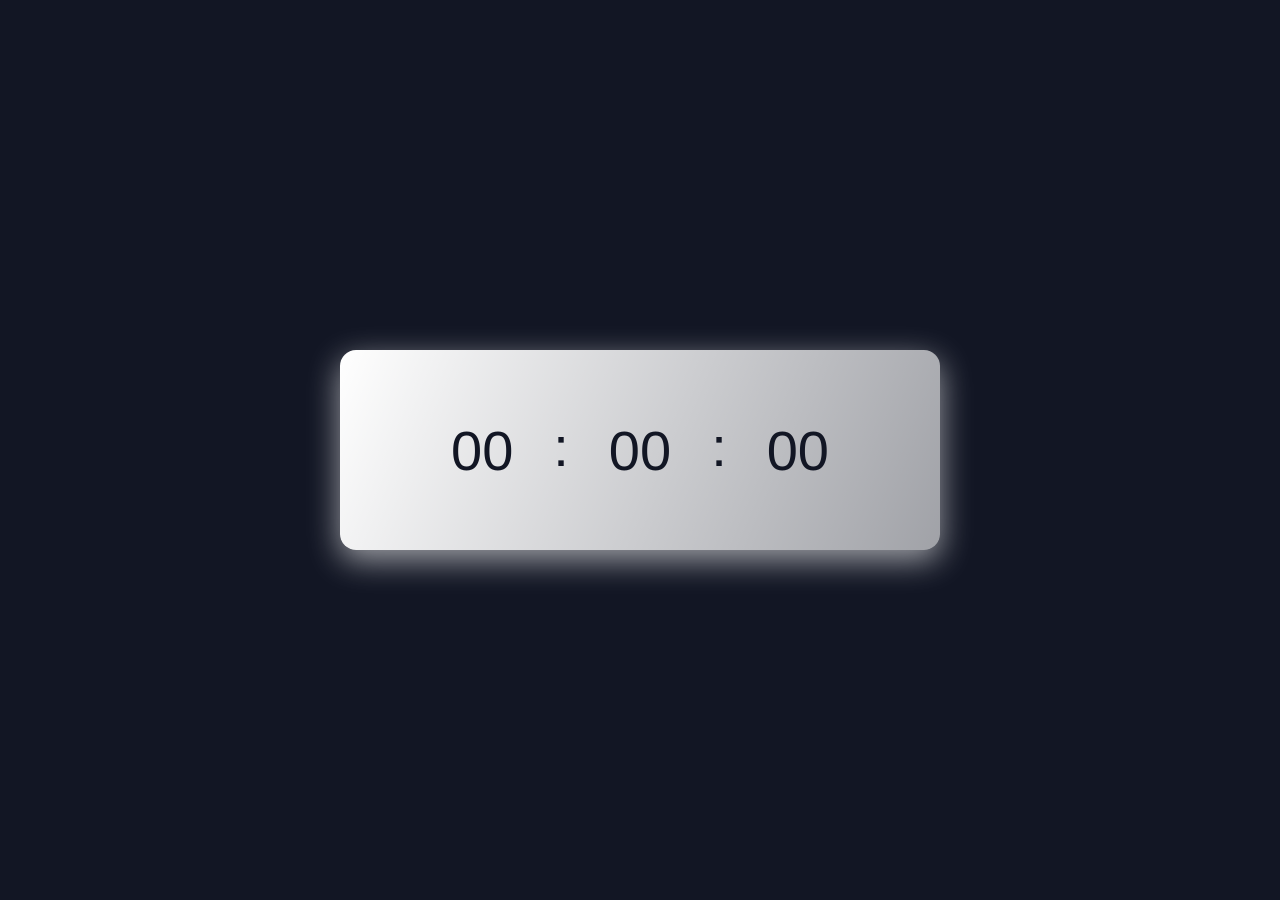
<file: Clock/index.html>
<!DOCTYPE html>
<html lang="en">
<head>
    <meta charset="UTF-8">
    <meta http-equiv="X-UA-Compatible" content="IE=edge">
    <meta name="viewport" content="width=device-width, initial-scale=1.0">
    <title>My Profile</title>
    <link rel="stylesheet" href="https://cdnjs.cloudflare.com/ajax/libs/font-awesome/6.2.0/css/all.min.css" integrity="sha512-xh6O/CkQoPOWDdYTDqeRdPCVd1SpvCA9XXcUnZS2FmJNp1coAFzvtCN9BmamE+4aHK8yyUHUSCcJHgXloTyT2A==" crossorigin="anonymous" referrerpolicy="no-referrer" />
    <link rel="stylesheet" href="style.css">
    <script src="script.js" defer></script>
</head>
<body>

    <div class="clock-container">
        <span class="hour-section clock-text">00</span>
        <span class="clock-text colon">:</span>
        <span class="minute-section clock-text">00</span>
        <span class="clock-text colon">:</span>
        <span class="second-section clock-text">00</span>
    </div>
    
</body>
</html>
</file>
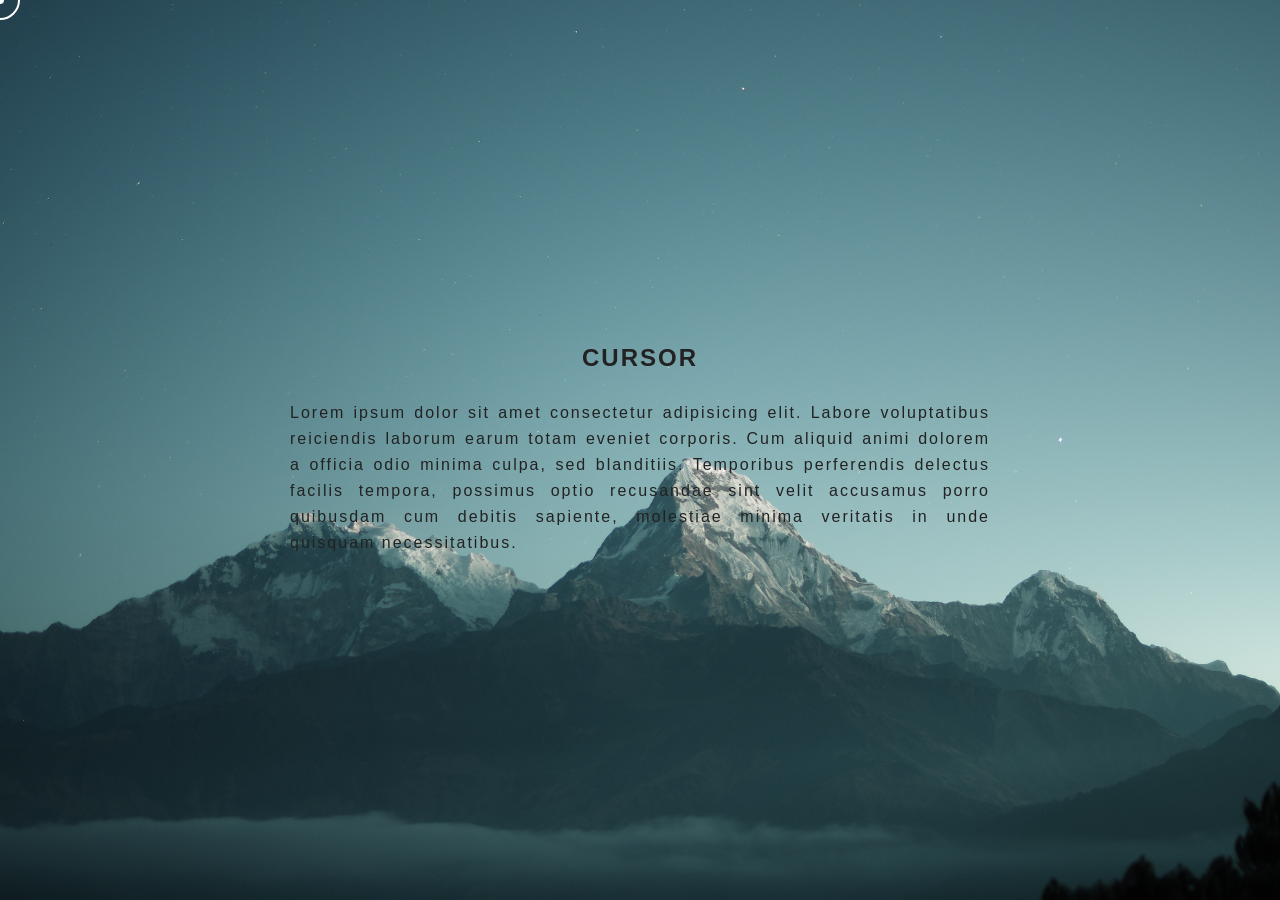
<file: cursor/index.html>
<!DOCTYPE html>
<html lang="en">
<head>
    <meta charset="UTF-8">
    <meta http-equiv="X-UA-Compatible" content="IE=edge">
    <meta name="viewport" content="width=device-width, initial-scale=1.0">
    <title>Cursor</title>
    <link rel="stylesheet" href="style.css">
</head>
<body>

    <div class="content">
        <h2>CURSOR</h2>
        <p>
            Lorem ipsum dolor sit amet consectetur adipisicing elit. 
            Labore voluptatibus reiciendis laborum earum totam eveniet corporis. 
            Cum aliquid animi dolorem a officia odio minima culpa, sed blanditiis. 
            Temporibus perferendis delectus facilis tempora, possimus optio recusandae 
            sint velit accusamus porro quibusdam cum debitis sapiente, 
            molestiae minima veritatis in unde quisquam necessitatibus.
        </p>
    </div>
    <div class="cursor"></div>
    <div class="cursor2"></div>

    <script>

        const cursor = document.querySelector('.cursor');
        const cursor2 = document.querySelector('.cursor2');

        document.addEventListener('mousemove', e => {
            cursor.style.cssText = cursor2.style.cssText = `left: ${e.clientX}px; top: ${e.clientY}px`;
        });

    </script>
    
</body>
</html>
</file>
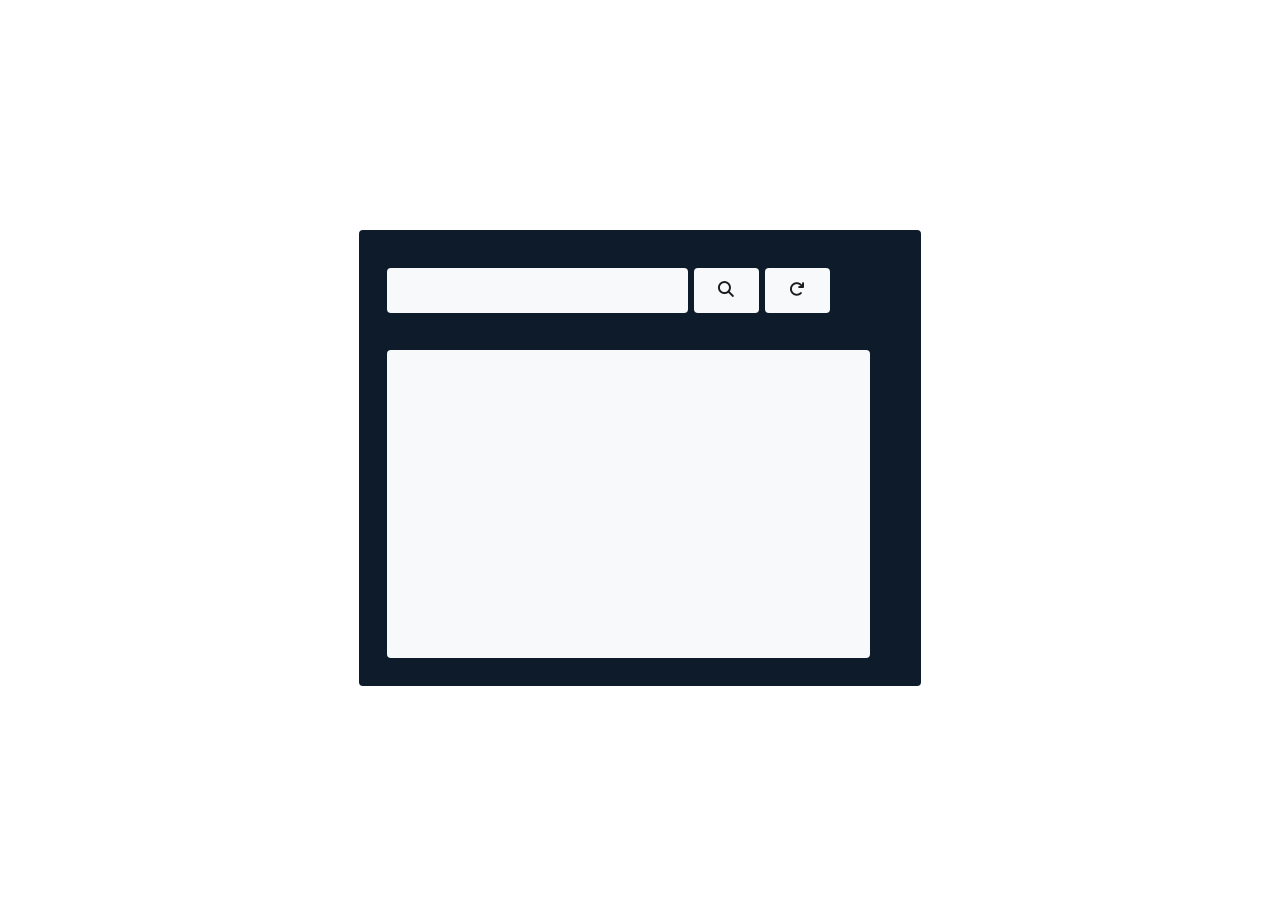
<file: Dictionary/index.html>
<!DOCTYPE html>
<html lang="en">
<head>
    <meta charset="UTF-8">
    <meta http-equiv="X-UA-Compatible" content="IE=edge">
    <meta name="viewport" content="width=device-width, initial-scale=1.0">
    <title>Dictionary</title>
    <link rel="stylesheet" href="https://cdnjs.cloudflare.com/ajax/libs/font-awesome/6.4.0/css/all.min.css" integrity="sha512-iecdLmaskl7CVkqkXNQ/ZH/XLlvWZOJyj7Yy7tcenmpD1ypASozpmT/E0iPtmFIB46ZmdtAc9eNBvH0H/ZpiBw==" crossorigin="anonymous" referrerpolicy="no-referrer" />
    <link rel="stylesheet" href="style.css">
    <script src="./dict.js" defer></script>
</head>
<body class="center">

    <div class="container" id="container">

        <form action="#">
            <input type="text" name="input" id="input-word" class="input-word remove" autocomplete="off" autofocus>
            <button type="submit" class="search-btn remove">
                <i class="fas fa-magnifying-glass"></i>
            </button>

            <button type="reset" class="reset-btn remove">
                <i class="fas fa-redo"></i>
            </button>
        </form>

        <div class="output-container center" id="output-container">

            <p class="word">
                
            </p>

            <p class="output" id="output">

            </p>
        </div>

    </div>
    
</body>
</html>
</file>
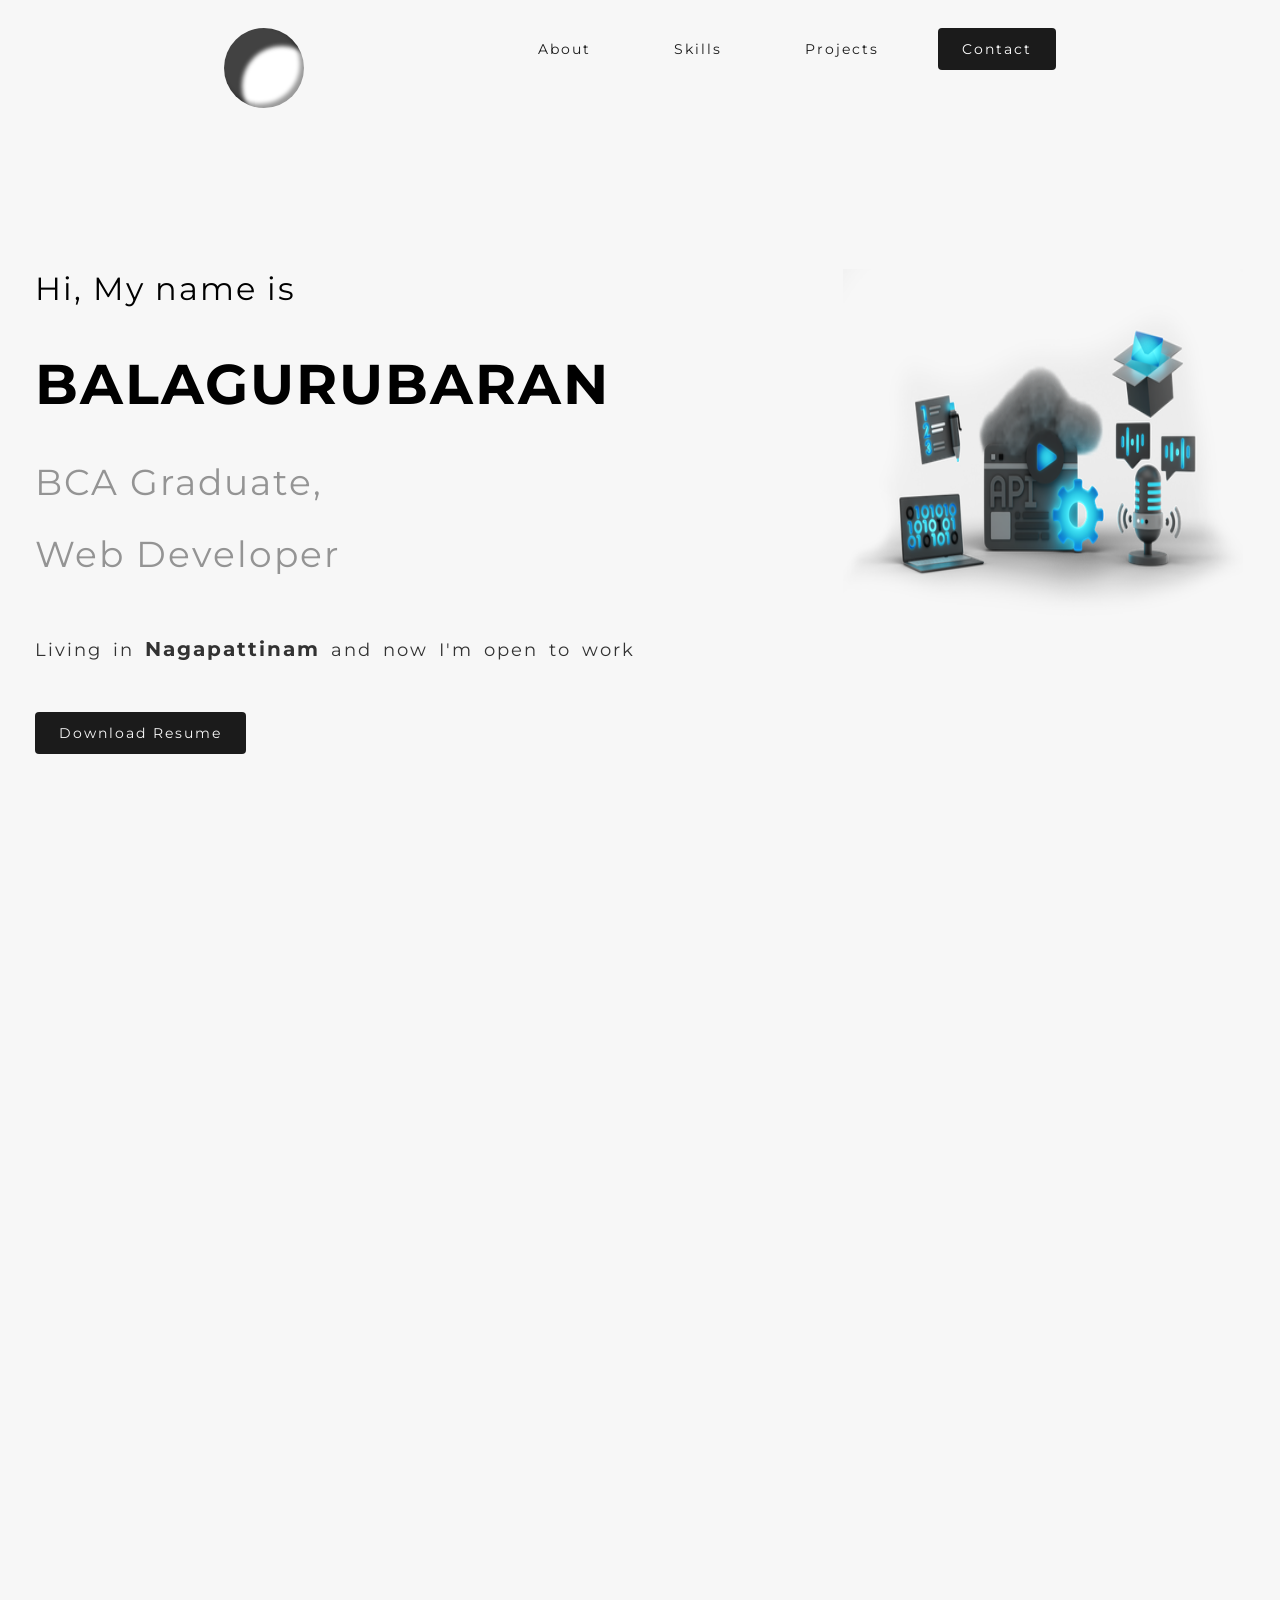
<file: portfolio-1/index.html>
<!DOCTYPE html>
<html lang="en">
<head>
    <meta charset="UTF-8">
    <meta http-equiv="X-UA-Compatible" content="IE=edge">
    <meta name="viewport" content="width=device-width" initial-scale="1.4">
    <link rel="stylesheet" href="https://cdnjs.cloudflare.com/ajax/libs/font-awesome/6.4.0/css/all.min.css" integrity="sha512-iecdLmaskl7CVkqkXNQ/ZH/XLlvWZOJyj7Yy7tcenmpD1ypASozpmT/E0iPtmFIB46ZmdtAc9eNBvH0H/ZpiBw==" crossorigin="anonymous" referrerpolicy="no-referrer" />
    <link href="https://unpkg.com/aos@2.3.1/dist/aos.css" rel="stylesheet">
    <link rel="stylesheet" href="styles.css">
    <link rel="stylesheet" href="mobile.css">
    <script src="./script.js" defer></script>
    <title>Portfolio</title>
</head>
<body>
    
    <header class="header">

        <div class="switch-theme">
            <div class="flicker"></div>
        </div>

        <nav class="navbar">

            <div class="menu-bar">
                <span class="bar"></span>
                <span class="bar"></span>
                <span class="bar"></span>
            </div>

            <div class="nav-list">
                <a href="#about" class="about">About</a>
                <a href="#skill" class="skills">Skills</a>
                <a href="#project" class="project">Projects</a>
                <a href="#contact" class="contact">Contact</a>
            </div>

        </nav>

    </header>


    <section class="content-section">

        <section class="home-section section" id="about">

            <div class="user-profile" data-aos="fade-right"
            data-aos-offset="100"
            data-aos-delay="60"
            data-aos-duration="1000"
            data-aos-easing="ease-in-out">
                
                <div class="greetings">Hi, My name is</div>

                <div class="user-name">
                    BALAGURUBARAN
                </div>

                <div class="designation">
                    BCA Graduate, 
                </div>

                <div class="designation">
                    Web Developer
                </div>

                <div class="description">
                    Living in <span>Nagapattinam</span>
                    and now I'm open to work
                </div>
                <a href="https://raw.githubusercontent.com/Balagurubarann/my-source-code/main/balagurubaran_1.pdf" download="balagurubaran_1.pdf" class="resume">
                    Download Resume
                </a>

            </div>

            <div class="home-content" data-aos="fade-left"
            data-aos-offset="100"
            data-aos-delay="60"
            data-aos-duration="1200"
            data-aos-easing="ease-in-out">
                <img src="./assets/api-programming.png" alt="">
            </div>

        </section>

        <section class="skills-section section" id="skill">

           <div class="skills-learned-title" data-aos="fade-right"
           data-aos-offset="200"
           data-aos-delay="50"
           data-aos-duration="1000"
           data-aos-easing="ease-in-out">
                SKILLS UNLOCKED
           </div>

           <div class="skills-unlocked">
            
                <div class="icon-div" data-aos="fade-up"
                data-aos-offset="125"
                data-aos-delay="50"
                data-aos-duration="1000"
                data-aos-easing="ease-in-out">
                    <img src="./assets/svg/html.svg" alt="Not Found">
                    <!-- <svg width="74" height="100" viewBox="0 0 74 100" fill="none" xmlns="http://www.w3.org/2000/svg">
                        <path d="M10 0L14.5443 44.1741L34.9349 50L55.4557 44.1741L60 0H10ZM50.1302 14.2746H26.1979L26.7318 19.7879H49.5964L47.8255 36.3504L35.0781 39.3638V39.3973H34.9349L22.0833 36.3504L21.3021 27.8906H27.513L27.9687 32.1429L34.9349 33.7612L41.9271 32.1429L42.7083 25.2009H20.9766L19.3099 8.95089H50.7031L50.1302 14.2746Z" fill="#FF4D00"/>
                        <path d="M22.7101 79.8H24.3101V91H22.7101V79.8ZM16.2781 91H14.6781V79.8H16.2781V91ZM22.8541 86.008H16.1181V84.616H22.8541V86.008ZM29.8865 91V81.192H26.0465V79.8H35.3105V81.192H31.4705V91H29.8865ZM37.0531 91V79.8H38.3651L43.3891 88.264H42.6851L47.6451 79.8H48.9571L48.9731 91H47.4371L47.4211 82.216H47.7891L43.3731 89.64H42.6371L38.1891 82.216H38.5891V91H37.0531ZM52.3344 91V79.8H53.9344V89.608H59.9984V91H52.3344Z" fill="black"/>
                     </svg> -->
                </div>

                <div class="icon-div" data-aos="fade-up"
                data-aos-offset="125"
                data-aos-delay="150"
                data-aos-duration="1000"
                data-aos-easing="ease-in-out">
                    <!-- <img src="./assets/svg/css.svg" alt=""> -->
                    <svg width="74" height="100" viewBox="0 0 74 100" fill="none" xmlns="http://www.w3.org/2000/svg">
                        <path d="M27.5533 91.128C26.7 91.128 25.9106 90.9893 25.1853 90.712C24.4706 90.424 23.8466 90.024 23.3133 89.512C22.7906 88.9893 22.38 88.3813 22.0813 87.688C21.7826 86.9947 21.6333 86.232 21.6333 85.4C21.6333 84.568 21.7826 83.8053 22.0813 83.112C22.38 82.4187 22.796 81.816 23.3293 81.304C23.8626 80.7813 24.4866 80.3813 25.2013 80.104C25.9266 79.816 26.716 79.672 27.5693 79.672C28.4333 79.672 29.228 79.8213 29.9533 80.12C30.6893 80.408 31.3133 80.84 31.8253 81.416L30.7853 82.424C30.3586 81.976 29.8786 81.6453 29.3453 81.432C28.812 81.208 28.2413 81.096 27.6333 81.096C27.004 81.096 26.4173 81.2027 25.8733 81.416C25.34 81.6293 24.876 81.928 24.4813 82.312C24.0866 82.696 23.7773 83.1547 23.5533 83.688C23.34 84.2107 23.2333 84.7813 23.2333 85.4C23.2333 86.0187 23.34 86.5947 23.5533 87.128C23.7773 87.6507 24.0866 88.104 24.4813 88.488C24.876 88.872 25.34 89.1707 25.8733 89.384C26.4173 89.5973 27.004 89.704 27.6333 89.704C28.2413 89.704 28.812 89.5973 29.3453 89.384C29.8786 89.16 30.3586 88.8187 30.7853 88.36L31.8253 89.368C31.3133 89.944 30.6893 90.3813 29.9533 90.68C29.228 90.9787 28.428 91.128 27.5533 91.128ZM37.3562 91.128C36.5028 91.128 35.6868 91 34.9082 90.744C34.1295 90.4773 33.5162 90.136 33.0682 89.72L33.6602 88.472C34.0868 88.8453 34.6308 89.1547 35.2922 89.4C35.9535 89.6453 36.6415 89.768 37.3562 89.768C38.0068 89.768 38.5348 89.6933 38.9402 89.544C39.3455 89.3947 39.6442 89.192 39.8362 88.936C40.0282 88.6693 40.1242 88.3707 40.1242 88.04C40.1242 87.656 39.9962 87.3467 39.7402 87.112C39.4948 86.8773 39.1695 86.6907 38.7642 86.552C38.3695 86.4027 37.9322 86.2747 37.4522 86.168C36.9722 86.0613 36.4868 85.9387 35.9962 85.8C35.5162 85.6507 35.0735 85.464 34.6682 85.24C34.2735 85.016 33.9535 84.7173 33.7082 84.344C33.4628 83.96 33.3402 83.4693 33.3402 82.872C33.3402 82.296 33.4895 81.768 33.7882 81.288C34.0975 80.7973 34.5668 80.408 35.1962 80.12C35.8362 79.8213 36.6468 79.672 37.6282 79.672C38.2788 79.672 38.9242 79.7573 39.5642 79.928C40.2042 80.0987 40.7588 80.344 41.2282 80.664L40.7002 81.944C40.2202 81.624 39.7135 81.3947 39.1802 81.256C38.6468 81.1067 38.1295 81.032 37.6282 81.032C36.9988 81.032 36.4815 81.112 36.0762 81.272C35.6708 81.432 35.3722 81.6453 35.1802 81.912C34.9988 82.1787 34.9082 82.4773 34.9082 82.808C34.9082 83.2027 35.0308 83.5173 35.2762 83.752C35.5322 83.9867 35.8575 84.1733 36.2522 84.312C36.6575 84.4507 37.1002 84.5787 37.5802 84.696C38.0602 84.8027 38.5402 84.9253 39.0202 85.064C39.5108 85.2027 39.9535 85.384 40.3482 85.608C40.7535 85.832 41.0788 86.1307 41.3242 86.504C41.5695 86.8773 41.6922 87.3573 41.6922 87.944C41.6922 88.5093 41.5375 89.0373 41.2282 89.528C40.9188 90.008 40.4388 90.3973 39.7882 90.696C39.1482 90.984 38.3375 91.128 37.3562 91.128ZM47.2937 91.128C46.4403 91.128 45.6243 91 44.8457 90.744C44.067 90.4773 43.4537 90.136 43.0057 89.72L43.5977 88.472C44.0243 88.8453 44.5683 89.1547 45.2297 89.4C45.891 89.6453 46.579 89.768 47.2937 89.768C47.9443 89.768 48.4723 89.6933 48.8777 89.544C49.283 89.3947 49.5817 89.192 49.7737 88.936C49.9657 88.6693 50.0617 88.3707 50.0617 88.04C50.0617 87.656 49.9337 87.3467 49.6777 87.112C49.4323 86.8773 49.107 86.6907 48.7017 86.552C48.307 86.4027 47.8697 86.2747 47.3897 86.168C46.9097 86.0613 46.4243 85.9387 45.9337 85.8C45.4537 85.6507 45.011 85.464 44.6057 85.24C44.211 85.016 43.891 84.7173 43.6457 84.344C43.4003 83.96 43.2777 83.4693 43.2777 82.872C43.2777 82.296 43.427 81.768 43.7257 81.288C44.035 80.7973 44.5043 80.408 45.1337 80.12C45.7737 79.8213 46.5843 79.672 47.5657 79.672C48.2163 79.672 48.8617 79.7573 49.5017 79.928C50.1417 80.0987 50.6963 80.344 51.1657 80.664L50.6377 81.944C50.1577 81.624 49.651 81.3947 49.1177 81.256C48.5843 81.1067 48.067 81.032 47.5657 81.032C46.9363 81.032 46.419 81.112 46.0137 81.272C45.6083 81.432 45.3097 81.6453 45.1177 81.912C44.9363 82.1787 44.8457 82.4773 44.8457 82.808C44.8457 83.2027 44.9683 83.5173 45.2137 83.752C45.4697 83.9867 45.795 84.1733 46.1897 84.312C46.595 84.4507 47.0377 84.5787 47.5177 84.696C47.9977 84.8027 48.4777 84.9253 48.9577 85.064C49.4483 85.2027 49.891 85.384 50.2857 85.608C50.691 85.832 51.0163 86.1307 51.2617 86.504C51.507 86.8773 51.6297 87.3573 51.6297 87.944C51.6297 88.5093 51.475 89.0373 51.1657 89.528C50.8563 90.008 50.3763 90.3973 49.7257 90.696C49.0857 90.984 48.275 91.128 47.2937 91.128Z" fill="black"/>
                        <path d="M12 0L16.5443 44.1741L37 50L57.4557 44.1741L62 0H12ZM52.7682 8.92857L52.1432 14.2076L37.1302 19.7098L37.0911 19.721H51.6094L49.9427 36.0826L37.1562 39.2857L24.2917 36.0268L23.4583 27.779H29.8255L30.2422 32.0536L37.0911 33.5379L44.2135 31.8192L44.6953 24.9442L23.0417 24.8884V24.8772L23.0156 24.8884L22.5469 19.721L37.1432 14.5089L37.9896 14.2076H21.987L21.2318 8.92857H52.7682Z" fill="#054CB7"/>
                    </svg>
                </div>

                <div class="icon-div" data-aos="fade-up"
                data-aos-offset="125"
                data-aos-delay="250"
                data-aos-duration="1000"
                data-aos-easing="ease-in-out">
                    <img src="./assets/svg/js.svg" class="js-icon" alt="">
                    <!-- <svg class="js-icon" width="150" height="150" viewBox="0 0 145 100" fill="none" xmlns="http://www.w3.org/2000/svg">
                        <path d="M94.1071 0H50.8929C47.6395 0 45 2.63951 45 5.89286V49.1071C45 52.3605 47.6395 55 50.8929 55H94.1071C97.3605 55 100 52.3605 100 49.1071V5.89286C100 2.63951 97.3605 0 94.1071 0ZM74.9308 42.8951C74.9308 48.2478 71.7879 50.6908 67.2087 50.6908C63.0714 50.6908 60.6775 48.5547 59.4498 45.9643L63.6607 43.423C64.471 44.8594 65.2076 46.0748 66.9877 46.0748C68.6819 46.0748 69.7623 45.4118 69.7623 42.8214V25.2533H74.9308V42.8951ZM87.1585 50.6908C82.3583 50.6908 79.2522 48.4074 77.7422 45.4118L81.9531 42.981C83.058 44.7857 84.5067 46.1239 87.048 46.1239C89.1842 46.1239 90.5592 45.0558 90.5592 43.5703C90.5592 41.8025 89.1596 41.1763 86.7902 40.1328L85.5011 39.5804C81.769 37.9967 79.3013 35.9955 79.3013 31.7846C79.3013 27.9051 82.26 24.9587 86.8638 24.9587C90.154 24.9587 92.5112 26.1004 94.2054 29.096L90.1786 31.6741C89.2946 30.0904 88.3371 29.4643 86.8516 29.4643C85.3415 29.4643 84.3839 30.4219 84.3839 31.6741C84.3839 33.221 85.3415 33.8471 87.5636 34.817L88.8527 35.3694C93.2478 37.2478 95.7154 39.1752 95.7154 43.4967C95.7154 48.1373 92.0569 50.6908 87.1585 50.6908Z" fill="#F7E43F"/>
                        <path d="M66.5497 91.128C65.8884 91.128 65.2697 90.9893 64.6937 90.712C64.1177 90.4347 63.6484 90.0347 63.2857 89.512L64.2137 88.424C64.523 88.8507 64.8697 89.1813 65.2537 89.416C65.6484 89.64 66.0804 89.752 66.5497 89.752C67.8297 89.752 68.4697 88.9947 68.4697 87.48V81.192H64.4217V79.8H70.0537V87.4C70.0537 88.648 69.755 89.5813 69.1577 90.2C68.571 90.8187 67.7017 91.128 66.5497 91.128ZM76.5768 91.128C75.7235 91.128 74.9075 91 74.1288 90.744C73.3501 90.4773 72.7368 90.136 72.2888 89.72L72.8808 88.472C73.3075 88.8453 73.8515 89.1547 74.5128 89.4C75.1741 89.6453 75.8621 89.768 76.5768 89.768C77.2275 89.768 77.7555 89.6933 78.1608 89.544C78.5661 89.3947 78.8648 89.192 79.0568 88.936C79.2488 88.6693 79.3448 88.3707 79.3448 88.04C79.3448 87.656 79.2168 87.3467 78.9608 87.112C78.7155 86.8773 78.3901 86.6907 77.9848 86.552C77.5901 86.4027 77.1528 86.2747 76.6728 86.168C76.1928 86.0613 75.7075 85.9387 75.2168 85.8C74.7368 85.6507 74.2941 85.464 73.8888 85.24C73.4941 85.016 73.1741 84.7173 72.9288 84.344C72.6835 83.96 72.5608 83.4693 72.5608 82.872C72.5608 82.296 72.7101 81.768 73.0088 81.288C73.3181 80.7973 73.7875 80.408 74.4168 80.12C75.0568 79.8213 75.8675 79.672 76.8488 79.672C77.4995 79.672 78.1448 79.7573 78.7848 79.928C79.4248 80.0987 79.9795 80.344 80.4488 80.664L79.9208 81.944C79.4408 81.624 78.9341 81.3947 78.4008 81.256C77.8675 81.1067 77.3501 81.032 76.8488 81.032C76.2195 81.032 75.7021 81.112 75.2968 81.272C74.8915 81.432 74.5928 81.6453 74.4008 81.912C74.2195 82.1787 74.1288 82.4773 74.1288 82.808C74.1288 83.2027 74.2515 83.5173 74.4968 83.752C74.7528 83.9867 75.0781 84.1733 75.4728 84.312C75.8781 84.4507 76.3208 84.5787 76.8008 84.696C77.2808 84.8027 77.7608 84.9253 78.2408 85.064C78.7315 85.2027 79.1741 85.384 79.5688 85.608C79.9741 85.832 80.2995 86.1307 80.5448 86.504C80.7901 86.8773 80.9128 87.3573 80.9128 87.944C80.9128 88.5093 80.7581 89.0373 80.4488 89.528C80.1395 90.008 79.6595 90.3973 79.0088 90.696C78.3688 90.984 77.5581 91.128 76.5768 91.128Z" fill="black"/>
                    </svg> -->
                </div>

                <div class="icon-div" data-aos="fade-up"
                data-aos-offset="125"
                data-aos-delay="350"
                data-aos-duration="1000"
                data-aos-easing="ease-in-out">
                    <img src="./assets/svg/lock.svg" alt="">
                </div>

                <div class="icon-div" data-aos="fade-up"
                data-aos-offset="125"
                data-aos-delay="450"
                data-aos-duration="1000"
                data-aos-easing="ease-in-out">
                    <img src="./assets/svg/python.svg" alt="">
                </div>

                <div class="icon-div" data-aos="fade-up"
                data-aos-offset="125"
                data-aos-delay="550"
                data-aos-duration="1000"
                data-aos-easing="ease-in-out">
                    <img src="./assets/svg/figma.svg" alt="">
                </div>

                <div class="icon-div" data-aos="fade-up"
                data-aos-offset="125"
                data-aos-delay="650"
                data-aos-duration="1000"
                data-aos-easing="ease-in-out">
                    <img src="./assets/svg/lock.svg" alt="">
                </div>

                <div class="icon-div" data-aos="fade-up"
                data-aos-offset="125"
                data-aos-delay="750"
                data-aos-duration="1000"
                data-aos-easing="ease-in-out">
                    <img src="./assets/svg/mysql.svg" alt="">
                </div>

                <div class="icon-div" data-aos="fade-up"
                data-aos-offset="125"
                data-aos-delay="850"
                data-aos-duration="1000"
                data-aos-easing="ease-in-out">
                    <img src="./assets/svg/c++.svg" alt="">
                </div>

                <!-- <div class="icon-div" data-aos="fade-up"
                data-aos-offset="125"
                data-aos-delay="950"
                data-aos-duration="1000"
                data-aos-easing="ease-in-out">
                    <img src="./assets/svg/lock.svg" alt="">
                </div> -->

           </div>

        </section>

        <section class="projects-section section" id="project">

            <div class="project-title" data-aos="fade-up"
            data-aos-offset="225"
            data-aos-delay="50"
            data-aos-duration="1000"
            data-aos-easing="ease-in-out">
                PROJECTS
            </div>

            <div class="projects-done">

                <div class="project-div" data-aos="fade-up"
                data-aos-offset="125"
                data-aos-delay="50"
                data-aos-duration="1000"
                data-aos-easing="ease-in-out">
                    <a href="https://rawcdn.githack.com/Balagurubarann/my-source-code/8de30c2eee9e5ad761fb2ffe03f0be73b49e7fb8/Calculator/calculator.html">
                        <img src="./assets/svg/calculator.svg" alt="Not Found">
                    </a>
                </div>

                <div class="project-div" data-aos="fade-up"
                data-aos-offset="125"
                data-aos-delay="150"
                data-aos-duration="1000"
                data-aos-easing="ease-in-out">
                    <a href="https://rawcdn.githack.com/Balagurubarann/my-source-code/9d010197f4c0becc8595329acbdfc2291f5824e1/MusicPlayer/musicplayer.html">
                        <img src="./assets/svg/music.svg" alt="Not Found">
                    </a>
                </div>

                <div class="project-div" data-aos="fade-up"
                data-aos-offset="125"
                data-aos-delay="250"
                data-aos-duration="1000"
                data-aos-easing="ease-in-out">
                    <a href="https://rawcdn.githack.com/Balagurubarann/my-source-code/5f1af4598c8cb0fc15b089ea2754c30bb9f70609/TicTacToe/tictactoe.html">
                        <img src="./assets/svg/tictactoe.svg" alt="Not Found">
                    </a>
                </div>

                <div class="project-div" data-aos="fade-up"
                data-aos-offset="125"
                data-aos-delay="350"
                data-aos-duration="1000"
                data-aos-easing="ease-in-out">
                    <a href="https://rawcdn.githack.com/Balagurubarann/my-source-code/9d010197f4c0becc8595329acbdfc2291f5824e1/Currency/currency.html">
                        <img src="./assets/svg/currency.svg" alt="Not Found">
                    </a>
                </div>

                <div class="project-div" data-aos="fade-up"
                data-aos-offset="125"
                data-aos-delay="450"
                data-aos-duration="1000"
                data-aos-easing="ease-in-out">
                    <a href="https://rawcdn.githack.com/Balagurubarann/my-source-code/c5d37524680272be2b33e290ea40079f006ac61e/TypeSpeed/TypeSpeed.html">
                        <img src="./assets/svg/typing.svg" alt="Not Found">
                    </a>
                </div>

                <div class="project-div" data-aos="fade-up"
                data-aos-offset="125"
                data-aos-delay="550"
                data-aos-duration="1000"
                data-aos-easing="ease-in-out">
                    <a href="https://rawcdn.githack.com/Balagurubarann/my-source-code/c5d37524680272be2b33e290ea40079f006ac61e/Dictionary/index.html">
                        <img src="./assets/svg/dict.svg" alt="Not Found">
                    </a>
                </div>

                <div class="project-div" data-aos="fade-up"
                data-aos-offset="125"
                data-aos-delay="650"
                data-aos-duration="1000"
                data-aos-easing="ease-in-out">
                    <a href="https://rawcdn.githack.com/Balagurubarann/my-source-code/c5d37524680272be2b33e290ea40079f006ac61e/NotesApp/notes.html">
                        <img src="./assets/svg/notes.svg" alt="Not Found">
                    </a>
                </div>

            </div>

        </section>

        <section class="contact-section section" id="contact">

            <div class="contact-title" data-aos="fade-up"
            data-aos-offset="75"
            data-aos-delay="50"
            data-aos-duration="1000"
            data-aos-easing="ease-in-out">
                CONTACT
            </div>

            <div class="contacts-div">

                <div class="contact-div" data-aos="fade-up"
                data-aos-offset="105"
                data-aos-delay="100"
                data-aos-duration="1000"
                data-aos-easing="ease-in-out">
                    <a href="mailto: balagurubaran2002@gmail.com">
                        <img src="./assets/svg/mail.svg" alt="">
                    </a>
                </div>

                <div class="contact-div" data-aos="fade-up"
                data-aos-offset="100"
                data-aos-delay="50"
                data-aos-duration="1000"
                data-aos-easing="ease-in-out">
                    <a href="https://instagram.com/balagurubarann">
                        <img src="./assets/svg/instagram.svg" alt="Not Found">
                    </a>
                </div>

                <div class="contact-div" data-aos="fade-up"
                data-aos-offset="100"
                data-aos-delay="150"
                data-aos-duration="1000"
                data-aos-easing="ease-in-out">
                    <a href="https://www.linkedin.com/in/balagurubaran-k-652304247">
                        <img src="./assets/svg/linked.svg" alt="">
                    </a>
                </div>

            </div>

        </section>

    </section>

    
    <script src="https://unpkg.com/aos@2.3.1/dist/aos.js"></script>
    <script>
        AOS.init();
    </script>

</body>
</html>
</file>
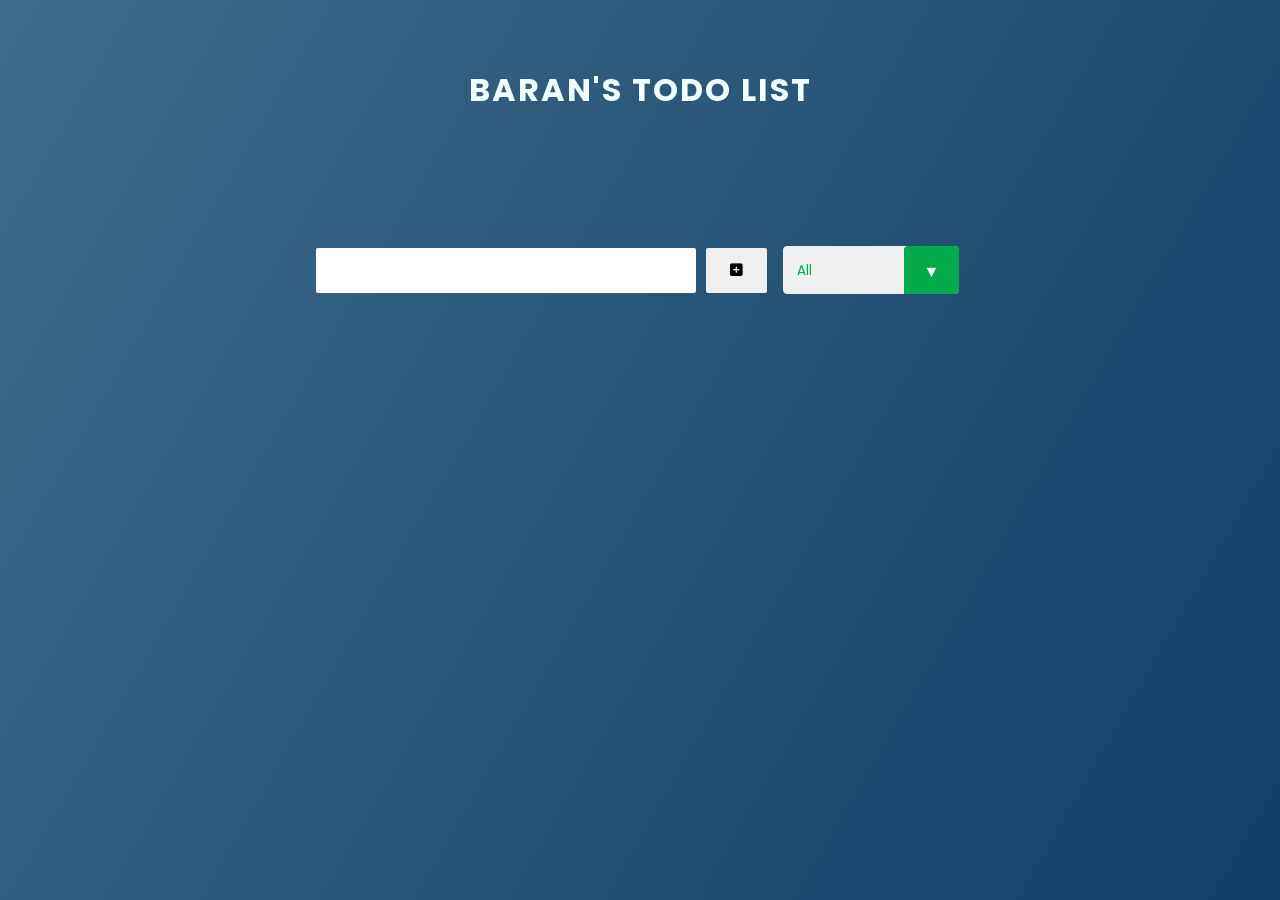
<file: Todos/index.html>
<!DOCTYPE html>
<html lang="en">
<head>
    <meta charset="UTF-8">
    <meta http-equiv="X-UA-Compatible" content="IE=edge">
    <meta name="viewport" content="width=device-width, initial-scale=1.0">
    <title>BARAN'S TODO LIST</title>
    <link rel="preconnect" href="https://fonts.googleapis.com">
    <link rel="preconnect" href="https://fonts.gstatic.com" crossorigin>
    <link href="https://fonts.googleapis.com/css2?family=Poppins&family=Shadows+Into+Light&family=Work+Sans&display=swap" rel="stylesheet">
    <link rel="stylesheet" href="https://cdnjs.cloudflare.com/ajax/libs/font-awesome/6.4.0/css/all.min.css" integrity="sha512-iecdLmaskl7CVkqkXNQ/ZH/XLlvWZOJyj7Yy7tcenmpD1ypASozpmT/E0iPtmFIB46ZmdtAc9eNBvH0H/ZpiBw==" crossorigin="anonymous" referrerpolicy="no-referrer" />
    <link rel="stylesheet" href="style.css">
    <script src="app.js" defer></script>
</head>
<body>

    <header>
        <h1 class="title" style="letter-spacing: 2px;">BARAN'S TODO LIST</h1>
    </header>

    <form>
        <input type="text" name="input-todo" class="todo-input" autofocus>
        <button class="todo-btn" type="submit">
            <i class="fas fa-plus-square"></i>
        </button>

        <div class="select">
            <select name="todo-filter" class="todo-filter">
                <option value="all">All</option>
                <option value="complete">Completed</option>
                <option value="uncompleted">Uncompleted</option>
            </select>
        </div>

    </form>

    <div class="todos-container">
        <ul class="todo-list"></ul>
    </div>
    

</body>
</html>
</file>
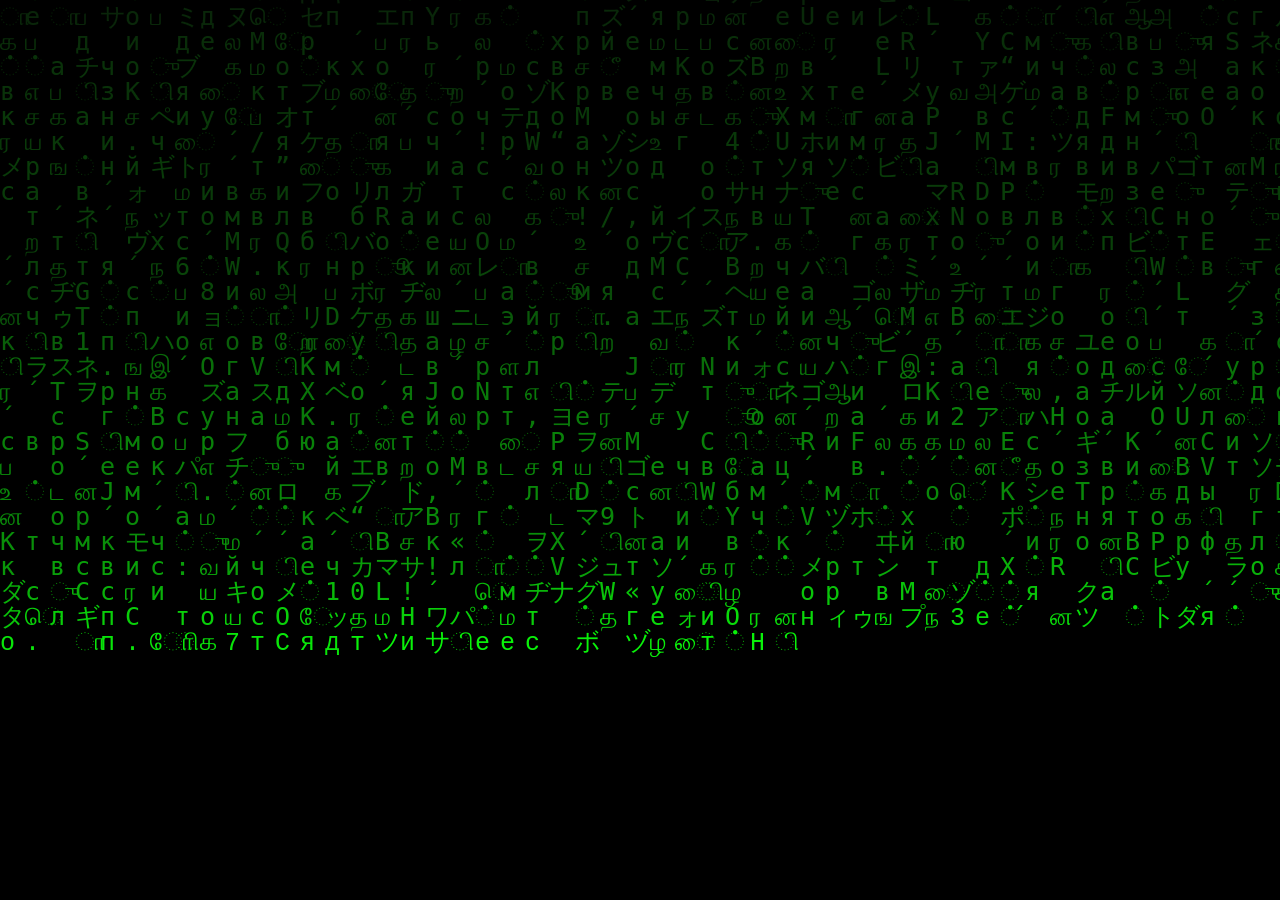
<file: rain.html>
<!DOCTYPE html>
<html lang="en">
<head>
    <meta charset="UTF-8">
    <meta http-equiv="X-UA-Compatible" content="IE=edge">
    <meta name="viewport" content="width=device-width, initial-scale=1.0">
    <title>Rain</title>

    <style>

        body {
            height: 100vh;
            overflow: hidden;
        }

        .canvas {
            position: absolute;
            top: 0; left: 0;
            background: #000000;
        }

    </style>

</head>
<body>

    <canvas class="canvas"></canvas>
    

    <script>

        const canvas = document.querySelector('.canvas');
        const ctx = canvas.getContext('2d');
        canvas.width = window.innerWidth;
        canvas.height = window.innerHeight;

        const chi = 'アァカサタナハマヤャラワガザダバパイィキシチニヒミリヰギジヂビピウゥクスツヌフムユュルグズブヅプエェケセテネヘメレヱゲゼデベペオォコソト/ホモヨョロヲゴゾドボポヴッン0123456789ABCDEFGHIJKLMNOPQRSTUVWXYZ'
        const rus = 'Сейча́с в Миха́йловском за́мке нахо́дится Ру́сский музе́й. Сотру́дники музе́я не лю́бят остава́ться там ве́чером. Они́ говоря́т, что в пусто́м дворце́ открыва́ются и закрыва́ются две́ри и скрипи́т пол. Охра́нники иногда́ ви́дят фигу́ру челове́ка свечо́й в руке́. Когда́ э́то случа́ется они́ ти́хо говоря́т ей: «До́брой но́чи, Ва́ше ABCDEFGHIJKLMNOPQRSTUVWXY.'
        const tam = 'தெனாலிராமன் எப்போதும் நகைச்சுவையாகப் பேசி எல்லாரையும் மகிழ வைப்பார். ஒரு சமயம் தெனாலிராமன் அக்பரின் கோபத்துக்கு ஆளானார். உடனே அக்பர், “ராமா! உன் செய்கைகள் எல்லை மீறுகின்றன. இனி உன் முகத்தில் நான் விழிக்க விரும்பவில்லை!” என்று சினத்துடன் கூறிவிட்டு அங்கிருந்து அகன்றார்'
        class Symbol {

            constructor(x, y, fontsize, height) {
                this.characters = chi + rus + tam;
                this.x = x;
                this.y = y;
                this.text = '';
                this.fontsize = fontsize;
                this.height = height;
            }

            draw(context) {
                this.text = this.characters.charAt(Math.floor(Math.random() * this.characters.length));
                context.fillStyle = '#0aff0a';
                context.fillText(this.text, this.x * this.fontsize, this.y * this.fontsize);

                if (this.y * this.fontsize > this.height && Math.random() > .95) {
                    this.y = 0;
                } else {
                    this.y += 1;
                }
            }

        }

        class Effect {

            constructor(canvas) {
                this.canvas = canvas;
                this.width = this.canvas.width;
                this.height = this.canvas.height;
                this.fontsize = 25;
                this.columns = this.width / this.fontsize;
                this.symbols = [];

                this.#initialize();
            }

            #initialize() {
                for (let i = 0; i < this.columns; i++) {
                    this.symbols[i] = new Symbol(i, 0, this.fontsize, this.height);
                }
            }

        }

        const effect = new Effect(canvas);

        function animate() {    

            ctx.fillStyle = 'rgba(0, 0, 0, 0.05)';
            ctx.fillRect(0, 0, canvas.width, canvas.height);

            ctx.font = effect.fontsize + "px monospace";
            effect.symbols.forEach(symbol => {
                setTimeout(() => {
                    symbol.draw(ctx);
                }, 600);
            });

            requestAnimationFrame(animate);
        }

        animate();

    </script>

</body>
</html>
</file>
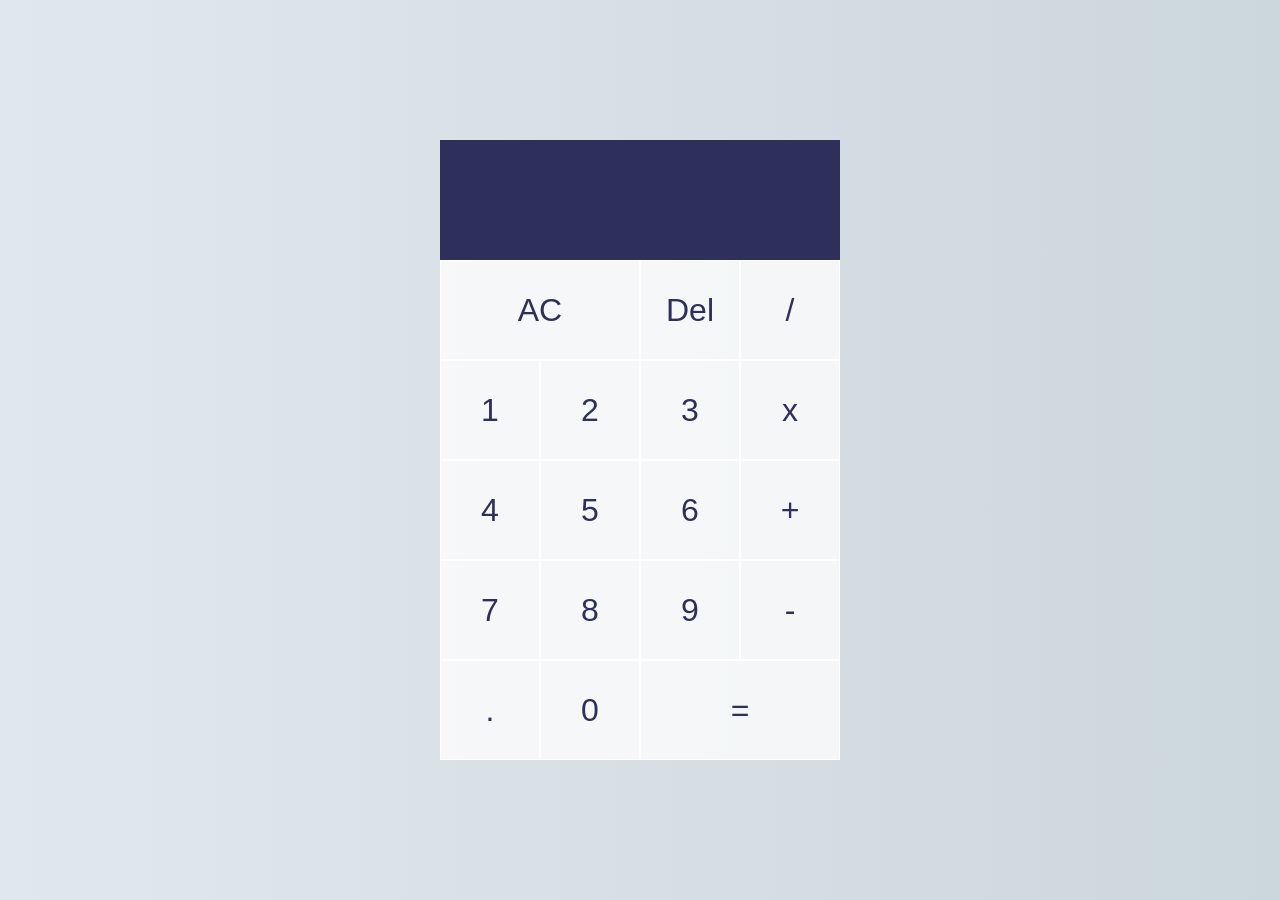
<file: Calculator/calculator.html>
<!DOCTYPE html>
<html lang="en">
<head>
    <meta charset="UTF-8">
    <meta http-equiv="X-UA-Compatible" content="IE=edge">
    <meta name="viewport" content="width=device-width, initial-scale=1.0">
    <title>Calculator</title>
    <link rel="icon" type="image/png" href="./calculator.png">
    <link rel="stylesheet" href="calculator.css">
    <script src="calculator.js" defer></script>
</head>
<body>

    <div class="calculator-grid">
        <div class="output">
            <div data-previous-operand class="previous-operand"></div>
            <div data-current-operand class="current-operand"></div>
        </div>

        <button data-all-clear class="span-two">AC</button>
        <button data-delete>Del</button>
        <button data-operation>/</button>
        <button data-number>1</button>  
        <button data-number>2</button>
        <button data-number>3</button>
        <button data-operation>x</button>
        <button data-number>4</button>
        <button data-number>5</button>
        <button data-number>6</button>
        <button data-operation>+</button>
        <button data-number>7</button>
        <button data-number>8</button>
        <button data-number>9</button>
        <button data-operation>-</button>
        <button data-number>.</button>
        <button data-number>0</button>
        <button data-equals class="span-two">=</button>
    </div>
    
</body>
</html>
</file>
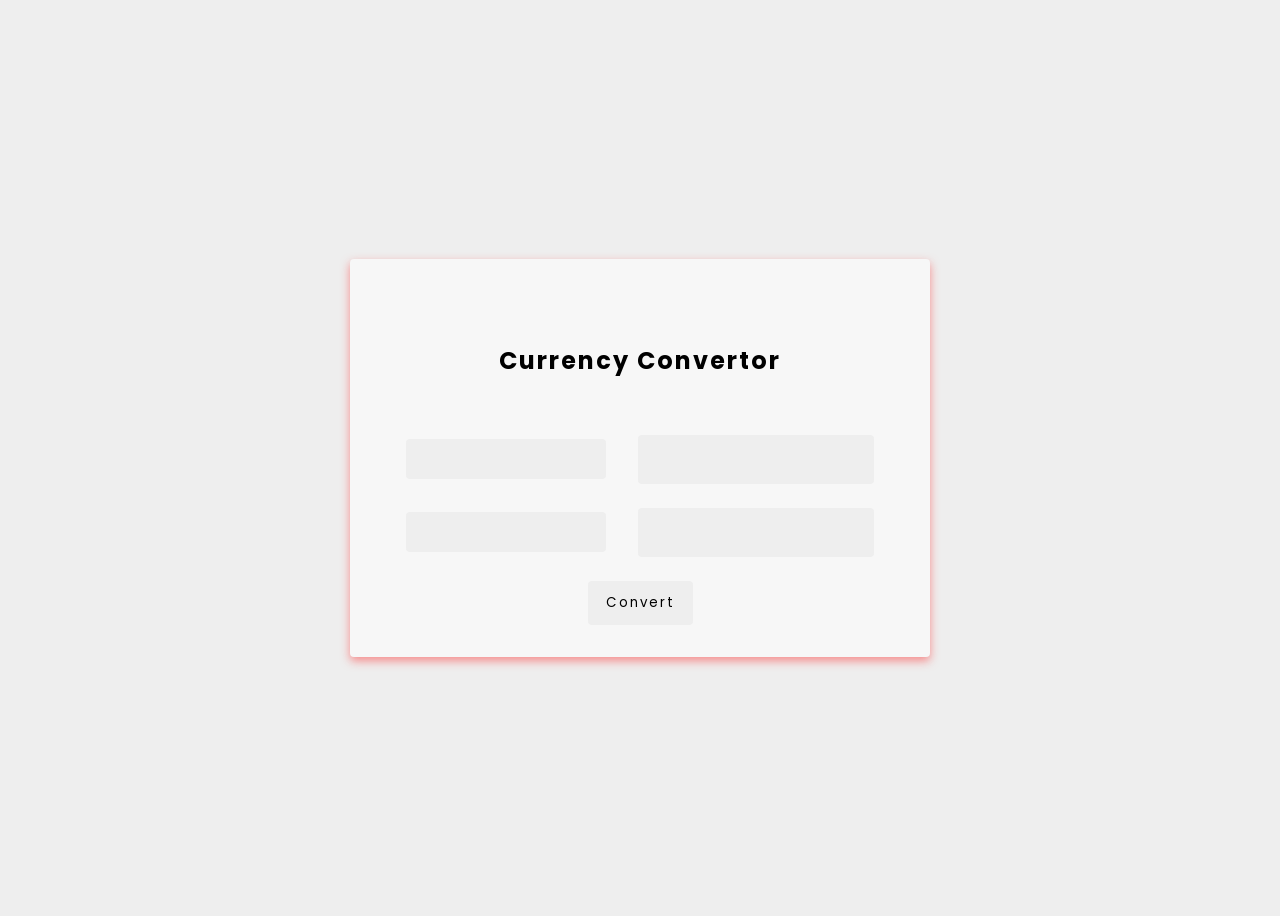
<file: Currency/currency.html>
<!DOCTYPE html>
<html lang="en">
<head>
    <meta charset="UTF-8">
    <meta http-equiv="X-UA-Compatible" content="IE=edge">
    <meta name="viewport" content="width=device-width, initial-scale=1.0">
    <title>Currency Convertor</title>
    <link rel="stylesheet" href="style.css">
    <script src="./main.js" defer></script>
</head>
<body>

    <div class="container" id="container">
        <div class="heading" id="heading">
            <h2 class="title" id="title">
                Currency Convertor
            </h2>
        </div>

        <div class="left-box center" id="left-box">
            <select name="currency" class="currency selector">

            </select>
            <input type="number" id="input" class="input" autocomplete="off">
        </div>

        <div class="right-box center" id="right-box">
            <select name="currency" class="currency selector">

            </select>
            <input type="number" id="result" class="result" disabled autocomplete="off">
        </div>


        <div class="submit-section center">
            <button class="btn">Convert</button>
        </div>

    </div>
    
</body>
</html>
</file>
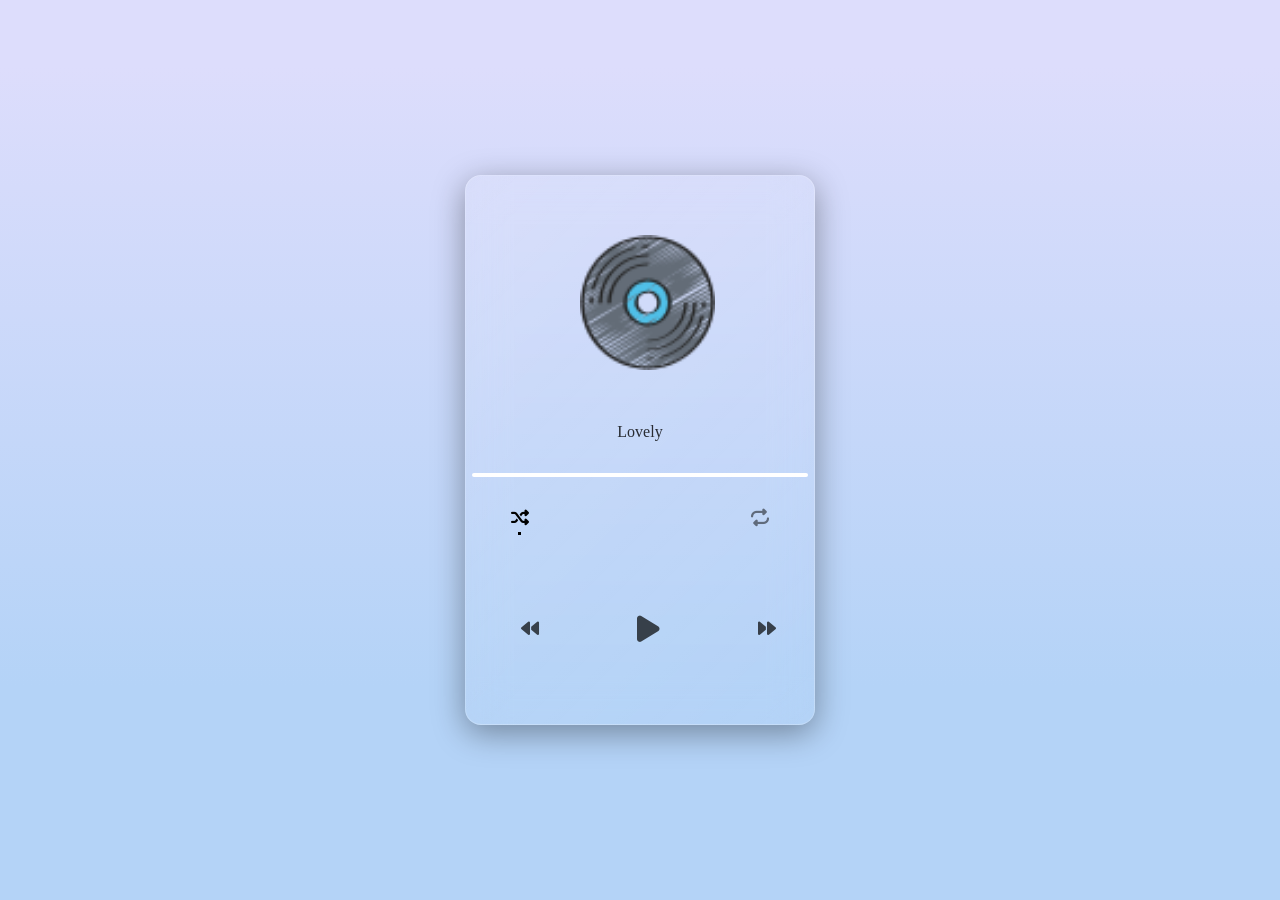
<file: MusicPlayer/musicplayer.html>
<!DOCTYPE html>
<html lang="en">
<head>
    <meta charset="UTF-8">
    <meta http-equiv="X-UA-Compatible" content="IE=edge">
    <meta name="viewport" content="width=device-width, initial-scale=1.0">
    <title>Music Player</title>
    <link rel="stylesheet" href="https://cdnjs.cloudflare.com/ajax/libs/font-awesome/6.2.0/css/all.min.css" integrity="sha512-xh6O/CkQoPOWDdYTDqeRdPCVd1SpvCA9XXcUnZS2FmJNp1coAFzvtCN9BmamE+4aHK8yyUHUSCcJHgXloTyT2A==" crossorigin="anonymous" referrerpolicy="no-referrer" />
    <link rel="stylesheet" href="musicplayer.css">
    <script src="musicplayer.js" defer></script>
    <script src="functionality.js" type="module" defer></script>
</head>
<body>

    <div class="music-container" id="main-board">
        <div class="img-container" id="img-container">
            <img src="icons/Disc_4.png" alt="Disc_img">
        </div>
        <div class="song-space">
            <div class="song-title">
            </div>
        </div>
        <div class="progress-container">
            <div class="progress"></div>
        </div>
        <audio src="music/bad guy.mp3" class="audio"></audio>

        <div class="button-container">

            <button class="shuffleBtn action-btn shuffle">
                <i class="fas fa-shuffle"></i>
            </button>
            
            <button class="repeatBtn action-btn">
                <i class="fas fa-repeat"></i>
            </button>

            <button id="prev" class="prevBtn action-btn">
                <i class="fas fa-backward"></i>
            </button>

            <button id="play" class="playBtn action-btn big-btn">
                <i class="fas fa-play"></i>
            </button>

            <button id="next" class="nextBtn action-btn">
                <i class="fas fa-forward"></i>
            </button>
        </div>
    </div>
    
</body>
</html>
</file>
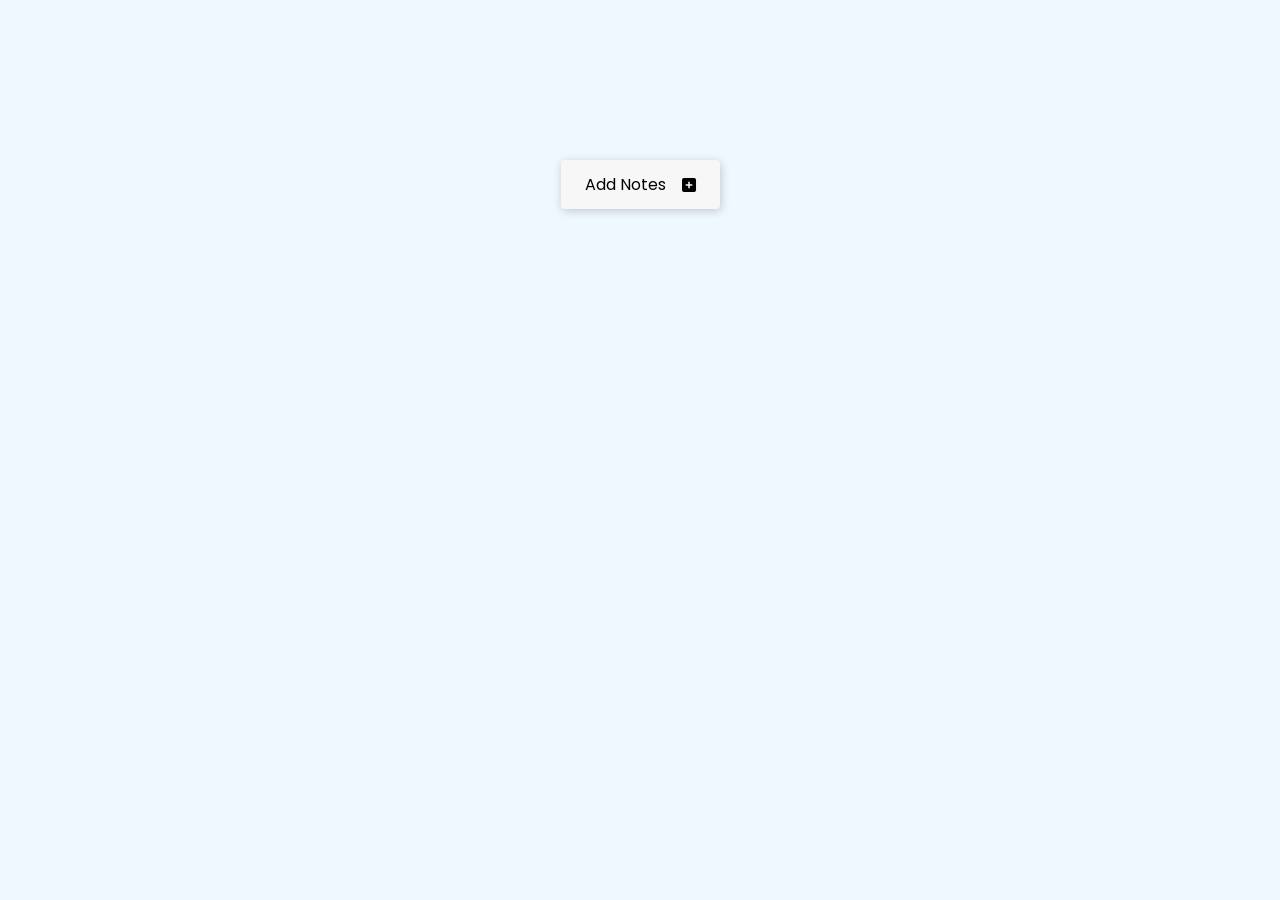
<file: NotesApp/notes.html>
<!DOCTYPE html>
<html lang="en">
<head>
    <meta charset="UTF-8">
    <meta http-equiv="X-UA-Compatible" content="IE=edge">
    <meta name="viewport" content="width=device-width, initial-scale=1.0">
    <title>Notes App</title>
    <link href="https://fonts.googleapis.com/css2?family=Poppins&family=Shadows+Into+Light&family=Work+Sans&display=swap" rel="stylesheet">
    <link rel="stylesheet" href="https://cdnjs.cloudflare.com/ajax/libs/font-awesome/6.4.0/css/all.min.css" integrity="sha512-iecdLmaskl7CVkqkXNQ/ZH/XLlvWZOJyj7Yy7tcenmpD1ypASozpmT/E0iPtmFIB46ZmdtAc9eNBvH0H/ZpiBw==" crossorigin="anonymous" referrerpolicy="no-referrer" />
    <link rel="stylesheet" href="notes.css">
    <link rel="stylesheet" href="default.css">
    <script src="./notes.js" defer></script>
</head>
<body>

    <div class="note-creation-container" id="note-creation-container">
        <button class="add-notes-btn" id="add-notes-btn" style="display: flex; justify-content: center;
        align-items: center; gap: 1rem;">
            <span>Add Notes</span> <i class="fa-solid fa-plus-square"></i>
        </button>
    </div>


    <div class="notes-storage" id="notes-storage" draggable="true">
        
    </div>
    


    <div class="input-model-container" id="input-model-container">
        <form class="input-section-form" id="input-section-form">
            <label for="model-title" class="input-model-title" id="input-model-title">
                <h3 class="model-title" id="model-title" style="font-weight: 300;">ADD NOTES</h3>
            </label>
            <input type="text" name="notes-title" id="notes-title" class="notes-title input-box">
            <textarea name="notes-body" id="notes-body" class="notes-body input-textarea" maxlength="150"></textarea>
            <div class="action-btn-group" id="action-btn-group" style="display: flex; justify-content: center;
            align-items: center; gap: 4rem;">
                <button type="submit" class="action-btn submit-btn" id="submit-btn" style="display: flex; justify-content: center;
                align-items: center; gap: 1rem;">
                    <span>Ok</span> <i class="fa-solid fa-check"></i>
                </button>
                <button class="action-btn cancel-btn" id="cancel-btn" style="display: flex; justify-content: center;
                align-items: center; gap: 1rem;">
                    <span>Cancel</span> <i class="fa-solid fa-x"></i>
                </button>
            </div>
        </form>
    </div>





    <script>

        document.querySelector('form').addEventListener('submit', (e) => {
            e.preventDefault();
        });

    </script>



    <!-- <div class="stored-notes" id="stored-notes">
            <label class="note-title">
                <h3 style="font-weight: 300;">Notes App Making</h3>
            </label>
            <div class="notes-content" id="notes-content">
                Today I'm going to build a notes app using HTML CSS and JS
            </div>
            <div class="date-time" id="date-time">
               May 2023-04-16 . 02.43pm
            </div>
        </div> -->
</body>
</html>
</file>
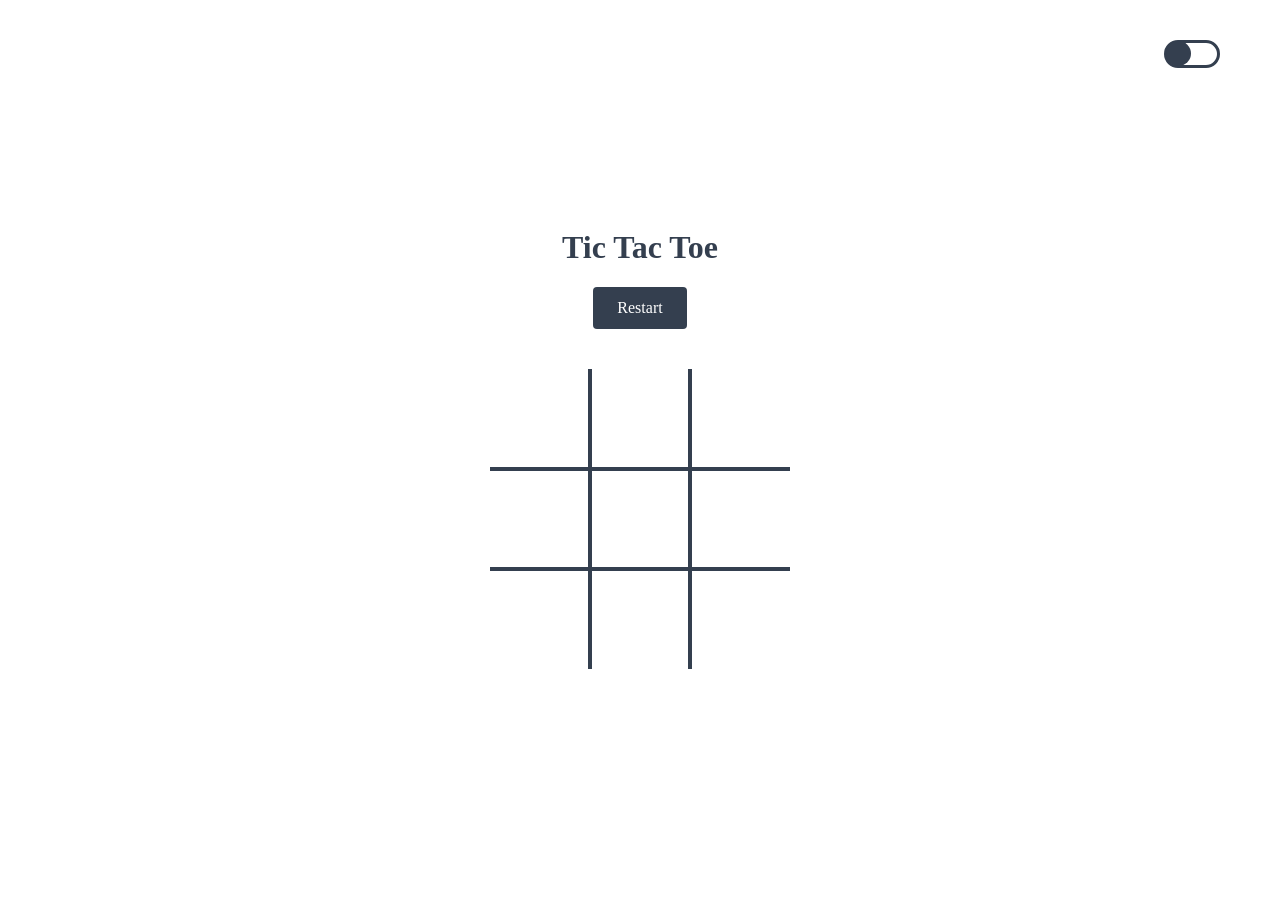
<file: TicTacToe/tictactoe.html>
<!DOCTYPE html>
<html lang='en'>
<head>
	<title>Tic Tac Toe</title>
	<link rel="stylesheet" href="tictactoe.css">
	<script src="tictactoe.js" defer></script>
</head>
<body class='container'>

	<label class='check-section'>
		<input type='checkbox' class='check'>
		<span class='check-bar'></span>
	</label>

	<h1 class='title status-text' id='status-text'>Tic Tac Toe</h1>
	<button class='restartBtn' id='restartBtn'>Restart</button>

	<div class='board gameBoard' id='board'></div>

</body>
</html>
</file>
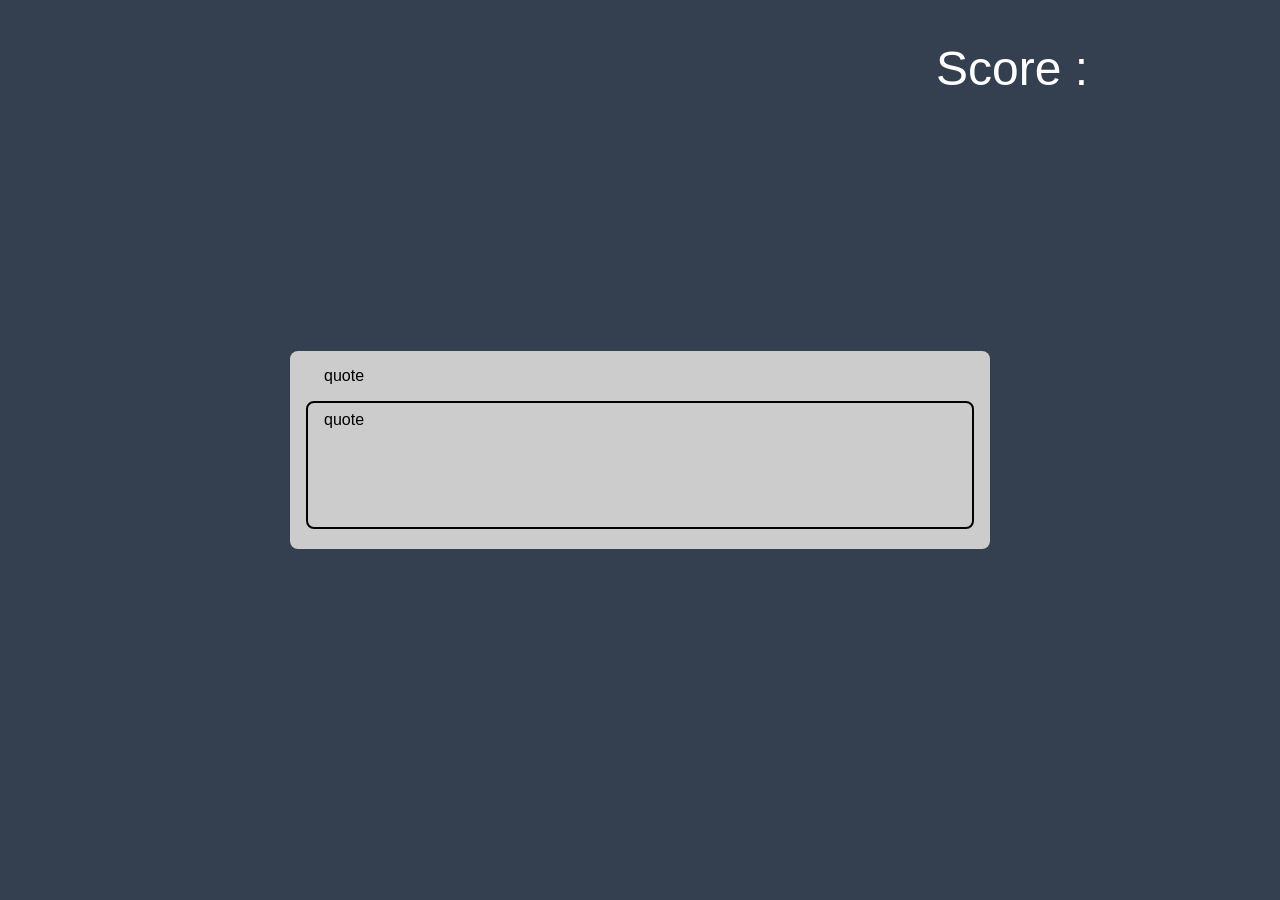
<file: TypeSpeed/TypeSpeed.html>
<!DOCTYPE html>
<html lang="en">
<head>
    <meta charset="UTF-8">
    <meta http-equiv="X-UA-Compatible" content="IE=edge">
    <meta name="viewport" content="width=device-width, initial-scale=1.0">
    <title>Speed Type</title>
    <link rel="stylesheet" href="./TypeSpeed.css">
    <script src="./TypeSpeed.js" defer></script>
</head>
<body>

    <div class="timer" id="timer"></div>
    <span class="score-text">Score :</span>
    <div class="score"></div>

    <div class="container">
        <div class="quote-display" id="quote-display">quote</div>
        <textarea id="quoteInput" class="quoteInput" autofocus>quote</textarea>
    </div>



</body>
</html>
</file>
<file: Clock/style.css>
* {
    font-family: Verdana, Geneva, Tahoma, sans-serif;
    font-size: 16px;
    box-sizing: border-box;
    margin: 0;
    padding: 0;
}

:root {
    --primary-color: #121624;
}

body {
    height: 100vh;
    background: var(--primary-color);
    display: flex;
    justify-content: center;
    align-items: center;
}

.clock-container {
    height: 200px;
    width: 600px;
    background: linear-gradient(-67deg, rgba(255, 255, 255, 0.6), rgba(255, 255, 255, 1));
    border-radius: 16px;
    box-shadow: 0px 10px 32px 0px rgba(255, 255, 255, 0.6);
    display: flex;
    justify-content: center;
    align-items: center;
}

.colon {
    transform: translateY(-4px);
}

.clock-text {
    font-size: 3.5rem;
    margin: 20px;
    color: var(--primary-color);
}
</file>
<file: cursor/style.css>
* {
    margin: 0;
    padding: 0;
    box-sizing: border-box;
    letter-spacing: 2px;
    font-family: 'Lucida Sans', 'Lucida Sans Regular', 'Lucida Grande', 
    'Lucida Sans Unicode', Geneva, Verdana, sans-serif;
}

:root {
    --white: #222;
    --cursor-color: #fff;
    --cursor-point: #fff;
}

body {
    height: 100vh;
    background: url(assets/mountain.jpg) no-repeat center;
    background-size: cover;
    display: flex;
    align-items: center;
    justify-content: center;
    text-align: center;
    color: var(--white);
    cursor: none;
}

.content {
    padding: 1rem;
    display: flex;
    flex-direction: column;
    gap: 1.8rem;
}

.content p {
    width: 700px;
    line-height: 26px;
    text-align: justify;
    color: var(--white);
    /* color: #fff; */
}

.cursor {
    position: fixed;

    width: 40px;
    height: 40px;
    border: 2px solid var(--cursor-color);
    border-radius: 50%;
    top: 0;
    left: 0;
    pointer-events: none;
    transform: translate(-50%, -50%);
    transition: .15s;
    transition-property: transform, background, opacity;
}

.cursor2 {
    position: fixed;

    width: 8px;
    height: 8px;
    /* border: 1px solid var(--cursor-color); */
    border-radius: 50%;
    background: var(--cursor-point);
    top: 0;
    left: 0;
    pointer-events: none;
    transform: translate(-50%, -50%);
    transition: .1s;
    /* transition-property: transform, background, opacity; */
}

.content:hover ~ .cursor {
    --cursor-hover: #eee;
    background: var(--cursor-hover);
    border: 2px solid var(--cursor-hover);
    opacity: 0.4;
}

.content:hover ~ .cursor2 {
    /* background: ; */
    opacity: 0;
}
</file>
<file: Dictionary/style.css>
@import url('https://fonts.googleapis.com/css2?family=Lato:ital,wght@0,100;0,300;0,400;0,700;0,900;1,100;1,300;1,400;1,700;1,900&family=Poppins&display=swap');

:root {
    --font-family: 'Poppins', sans-serif;
    --container-bg: #0d1b2a;
    --white: #f8f9fa;
    --black: #1b1b1b;
}

* {
    font-family: var(--font-family);
    font-size: 14px;
    letter-spacing: 2px;
}

::selection {
    background: var(--black);
    color: var(--white);
}

.center {
    display: flex;
    align-items: center;
    justify-content: center;
}

input[type="text"] {
    width: 50%;
    margin: .7rem 0rem;
}

button {
    cursor: pointer;
}

.remove {
    padding: 12px 24px;

    outline: none;
    appearance: none;
    border: none;
    border-radius: 4px;
    background-color: var(--white);
}

i {
    color: var(--black);
    font-size: 1.105rem;
}

body {
    height: 100vh;
}

.container {
    padding: 2rem;
    width: 40%;
    background: var(--container-bg);
    border-radius: 4px;
}

.output-container {
    height: 20rem;
    width: 90%;

    margin-top: 2rem;
    padding: 1rem;
    border-radius: 4px;
    background-color: var(--white);
}

.output-container .output {
    text-align: justify;
}

.fade-in {
    opacity: 1;
}

.fade-out {
    opacity: 0;
}
</file>
<file: portfolio-1/styles.css>
/* importing section */
@import url('https://fonts.googleapis.com/css2?family=Lato:ital,wght@0,100;0,300;0,400;0,700;0,900;1,100;1,300;1,400;1,700;1,900&family=Luckiest+Guy&family=Montserrat:ital,wght@0,400;0,500;0,600;1,400&family=Poppins&display=swap');
/* Variables */
:root {
    --primary-black: #1b1b1b;
    --primary-white: #f7f7f7;
    --pure-white: #FFFFFF;
}

::selection {
    background: var(--primary-black);
    color: var(--pure-white);
}

* {
    margin: 0;
    padding: 0;
    box-sizing: border-box;
    letter-spacing: 2px;
    font-family: 'Montserrat', sans-serif;
    transition: .4s ease;
    font-size: 14px;
}

a {
    text-decoration: none;
    color: var(--primary-black);
    padding: 12px 24px;
    border-radius: 4px;
    font-size: 14px;
    transition: .4s;
}

a:hover {
    background-color: var(--primary-black);
   color: var(--primary-white);
}

a.resume {
    background-color: var(--primary-black);
    color: var(--primary-white);
}

.project-div a:hover,
.contact-div a:hover {
    background-color: rgba(150 150 150 / 5%);
    border-radius: 12px;
    color: none;
}

a.contact {
    background-color: var(--primary-black);
    color: var(--pure-white);
}

body {
    height: 400vh;

    background: var(--primary-white);
}

.flicker {
    width: 80px;
    height: 80px;
    
    border-radius: 50%;
    background: var(--pure-white);
    box-shadow: inset 4px 4px 4px rgba(0, 0, 0, .4),
                inset -18px -18px 4px rgba(19 19 19 / 80%);

    cursor: pointer;
    transition: 1.8s,
                transform 1.8s ease-in-out;
}

.flicker.active {
    box-shadow: inset -4px -4px 4px rgba(0, 0, 0, .4),
                inset 18px 18px 4px rgba(19 19 19 / 80%);

    transform: rotateZ(360deg)
}


.header {
    width: 100%;
    display: flex;
    justify-content: space-evenly;
    padding: 2rem 1rem;

    /* background: rgba(19 19 19 / 100%); */
    /* position: sticky;
    top: 0;
    z-index: 3; */
}

.navbar {
    border-radius: 4px;
}

.nav-list {
    display: grid;
    grid-template-columns: repeat(4, auto);
    gap: 2.5rem;
    text-align: center;

    transition: .4s ease-in-out;
}

a.active {
    color: var(--primary-black);
    background-color: var(--primary-white);
}

.menu-bar {

    display: flex;
    justify-content: flex-end;
    align-items: flex-end;
    gap: .3rem;
    flex-direction: column;
    font-size: 24px;
    cursor: pointer;

    padding: 1rem;

    display: none;
}

.bar {
    height: 5px;
    width: 30px;
    border-radius: 3px;
    background-color: var(--primary-black);

    transition: .4s ease;
}

.menu-bar.x .bar:nth-child(3) {
    width: 25px;
}

.menu-bar.x .bar:nth-child(2){
    width: 35px;    
}

.menu-bar.x .bar:nth-child(1) {
    width: 50px;
}


/* Home Section */

.content-section {
    /* height: calc(100% * 4); */
    width: 100%;
    /* background-color: rgba(19 19 19 / 5%); */
    height: 100vh;

    margin: 5rem 0rem;
}

.section {
    padding: 4.5rem 2.5rem;

    /* border-top: 1.4rem solid var(--pure-white);
    border-bottom: 1.4rem solid var(--pure-white); */
}


.home-section {
    width: 100%;
    height: 1.4fr;
    /* margin: 5% 0; */

    /* background-color: rgba(19 19 19 / 5%); */

    display: flex;
    justify-content: space-between;
}

/* .home-section .home-content {
    width: 55%;
    height: 80%;
} */

.home-section img {
    width: 80%;
    height: 80%;

    transform: translateX(7rem);
    /* background: var(--pure-white); */
}

.greetings {
    font-size: 32px;
}

.user-name {
    font-size: 56px;
    font-weight: bold;
    margin: 3rem 0rem;
}

.designation {
    margin: 2rem 0;
    font-size: 36px;
    opacity: .4;
}

.description {
    margin: 4rem 0rem;
    text-align: justify;
    line-height: 2.5rem;
    word-spacing: 4px;
    word-break: break-all;
    font-size: 18px;
    opacity: .8;
}

.description span {
    font-weight: bold;
    font-size: 20px;
    opacity: 1;
}


/* SKILL SECTION */

.skills-section {
    width: 100%;
    height: 1fr;
}

.skills-learned-title {
    font-size: 3rem;
    font-weight: bold;

    /* border-bottom: 3px solid var(--primary-black); */
    padding: 1rem 0;
}

.skills-unlocked {
    width: 100%;
    height: 35rem; 

    /* background-color: #000; */
    padding: 4rem;

    display: grid;
    grid-template-columns: repeat(5, 1fr);
}

.skills-unlocked .icon-div {
    height: 120px;
    width: 120px;

    display: flex;
    justify-content: center;
    align-items: center;

    pointer-events: none;
}


/* PROJECT SECTION */

.project-section {
    width: 100%;
    height: 1.4fr;
}

.project-title {
    font-size: 3rem;
    font-weight: bold;

    /* border-bottom: 3px solid var(--primary-black); */
    padding: 1rem 0;
} 

.projects-done {
    width: 100%;
    height: 35rem; 

    /* background-color: #000; */
    padding: 5rem;

    display: grid;
    grid-template-columns: repeat(4, 1fr);
    gap: 6rem;
}

.project-div {
    height: 150px;
    width: 150px;

    display: flex;
    justify-content: center;
    align-items: center;

    cursor: pointer;
}

/* CONTACT SECTION */

.contact-title {
    font-size: 3rem;
    font-weight: bold;

    /* border-bottom: 3px solid var(--primary-black); */
    padding: 1rem 0;
} 

.contacts-div {
    width: 100%;
    height: 35rem; 

    /* background-color: #000; */
    padding: 5rem;

    display: grid;
    grid-template-columns: repeat(3, 1fr);
    gap: 6rem;
    place-items: center;
}

.contact-div {
    height: 220px;
    width: 220px;

    display: flex;
    justify-content: center;
    align-items: center;

    /* background: var(--pure-white); */
    border-radius: 12px;

    cursor: pointer;
}

.contact-div:hover {
    background:rgba(150 150 150 / 5%);
    /* box-shadow: 0px 4px 10px 0px rgba(19 19 19 / 20%); */
}

.contact-div img {
    height: 150px;
    width: 150px;
}
</file>
<file: portfolio-1/mobile.css>
@media screen and (width < 1024px) {

    body {
        height: 100vh;
        overflow-x: hidden;
    }
    
    .nav-list {
        /* width: 100%; */
        grid-template-columns: none;
        padding: 4.5rem;
        border-radius: 4px;
        margin: 2rem;
        display: none;

        /* background-color: rgba(20 20 20 / 5%); */
    }

    a {
        font-size: 18px;
    }


    .header {
        /* background-color: rgba(20 20 20 / 3%); */

        display: flex;
        justify-content: flex-end;
        object-fit: contain;
        width: 150vw;
    }

    .switch-theme {
        display: none;
    }

    .navbar {
        height: calc(100% * 5);
        width: 100%;
    }

    .menu-bar {
        display: flex;
    }


    /* Home Section */


    .home-section {
        flex-direction: column;
        justify-content:flex-start;
    }

    .user-profile {
        width: 100%;
    }

    .greetings {
        font-size: 22px;
    }

    .user-name {
        font-size: 40px;
    }

    .designation {
        font-size: 20px;
    }

    .description {
        font-size: 20px;
        word-break: none;
    }


    .home-section img {
        height: 120%;
        width: 80%;
        aspect-ratio: 16 / 9;
    }

    .home-content {
        display: block;
        /* width: 100%; */
        height: 10%;
        /* background: var(--pure-white); */

        display: flex;
        justify-content: flex-start;
        align-items: center;
    }

    /* .content-section {
        display: flex;
        flex-direction: column;
    } */


    /* SKILLS SECTION */

    .skills-section {
        /* height: 120vh; */
        margin: 5rem 0;
    }

    .skills-unlocked {
        padding-left: 7rem;
        margin: 0;
        grid-template-columns: repeat(3, 30%);
        gap: 5rem;
        place-items: center;
        height: calc(100% + 100vh);
    }

    .icon-div {
       padding: 3.5rem 1rem;
       margin: 3rem 4rem;
    }

    .icon-div img {
        height: 100px;
        width: 100px;
    }

    .icon-div img.js-icon {
        width: 140px;
        height: 140px;
    }


    /* PROJECT CONTENT */

    .projects-done {
        margin-top: 5rem;
        grid-template-columns: repeat(2, auto);
        /* padding-left: 10rem; */
    }

    .project-div:nth(2n + 1) {
        margin-right: 10rem;
    }

    .contact-section {
        /* display: flex;
        flex-direction: column;
        gap: 2rem; */

        margin-top: 70vh;
    }

    .contacts-div {
        grid-template-columns: repeat(3, auto);
        padding-left: 2rem;
        place-items: center;
        gap: 4rem;
    }

    .contact-div {
        height: 100px;
        width: 100px;
    }

    .contact-div img {
        height: 60px;
        width: 60px;
    }

}


@media screen and (max-width < 576px) {
    
    body {
        height: 100vh;
    }

    .nav-link {

        width: 60%;
        height: 100%;

        display: flex;
        justify-content: flex-start;
        align-items: flex-start;

        transform: translateX(-60px);

        background-color: rgba(20 20 20 / 95%);
    }

    .contacts-div {
        grid-template-columns: repeat(3, auto);
        padding-left: 8rem;
        place-items: center;
        gap: 4rem;
    }
}



/* @media screen and (max-width < 1024px) {

    .section {
        width: 70%;
        height: 30%;
    }
}    */


.view {
    display: grid;
    background-color: rgba(20 20 20 / 5%);
}
</file>
<file: Todos/style.css>
:root {
    --primary-color: #3e6b89;
    --secondary-color: #113f67;
    --main-text: #F0FFFF;
    --red: #e41655;
    --green: rgb(2, 170, 75);
    --pale-green: rgb(192, 241, 213);
    --pale-red: var(--pale-green);
    --black: #000;
}

* {
    font-family: "poppins", sans-serif;
    margin: 0;
    padding: 0;
    box-sizing: border-box;
}

button {
    cursor: pointer;
    border: none;
    outline: none;
    appearance: none;
    padding: 12px 24px;
    border-radius: 4px;
    /* padding: .5rem .8rem; */
}

i {
    pointer-events: none;
    font-size: .9rem;
}

li {
    list-style: none;
    pointer-events: none;
}

.no-pointer {
    pointer-events: none;
}

body {
    min-height: 100vh;
    background-image: linear-gradient(120deg, var(--primary-color), var(--secondary-color));

    display: flex;
    flex-direction: column;
    align-items: center;
}

.title, form {
    height: 20vh;
    display: flex;
    align-items: center;
    justify-content: center;   
    color: var(--main-text);
}


form input {
    border: none;
    outline: none;
    appearance: none;
    padding: .5rem .8rem;
    font-size: 1.2rem;
    width: 380px;
    /* background: var(--pale-red); */
    transition: .3s all ease;
}

.edit-input {
    border: none;
    outline: none;
    appearance: none;
    padding: .5rem .8rem;
    font-size: 1.2rem;
    width: 400px;
    margin: 0px 10px;
    transition: .3s all ease;
}

.edit-ok:hover {
    background: var(--green);
    color: var(--main-text);
}


.todo-input {
    border-radius: 2px;
    margin: 10px;
}

.todo-btn {
    border-radius: 2px;
    font-size: .9rem;
    /* padding: ; */
    /* background-color: var(--green); */
    /* color: var(--main-text); */
}

form button:hover {
    background: var(--green);
    color: var(--main-text);
    /* border: 2px solid var(--main-text); */
} 

select {
    -moz-apppearance: none;
    appearance: none;
    outline: none;
    border: none;
    color: var(--green);
    width: 11rem;
    cursor: pointer;
    padding: .9rem;
    border-radius: 4px;
}

select option {
    background: var(--green);
    color: var(--main-text)
}

.select {
    margin: 1rem;
    position: relative;
    overflow: hidden;
    border-radius: 4px;
}

.select::after {
    content: '\25BC';
    position: absolute;
    background: var(--green);
    top: 0;
    right: 0;
    pointer-events: none;
    padding: .8rem 1.2rem;
    border-radius: 4px;

    transition: .3s ease all;
    transition-property: background, color;
}

.select:hover::after {
    background: var(--main-text);
    color: var(--green);
}

.todo-container {
    z-index: -1;
}

.todo-div {
    display: flex;
    background: var(--pale-green);
    align-items: center;
    justify-content: space-between;
    padding: .3rem;
    width: 800px;
    border-radius: 4px;
    padding: .8rem 1rem;
    margin: 20px;

    transition: .6s ease all;
}

.todo-div li {
    width: 70%;
    margin: 20px;
    letter-spacing: 1.5px;
}

.trash-btn, .complete-btn {
    flex: 1;
}

.trash-btn {
    background: var(--red);
    color: var(--main-text);
}

.edit-btn {
    background: var(--primary-color);
    color: var(--main-text);
}

.complete-btn {
    background: var(--green);
    color: var(--main-text);
    margin: 10px;
}

.complete {
    opacity: .3;
    text-decoration: line-through;
}

.fall {
    transform: translateX(700px) scale(.2);
    transition: all .14s ease;
}
</file>
<file: Calculator/calculator.css>
*, *::before, *::after{
    box-sizing: border-box;
    font-family: Geneva, Verdana, sans-serif;
    font-weight: 500;
}

:root {

    --pure-white: rgb(255, 255, 255);
    --btn-color: rgba(255, 255, 255, .75);
    --btn-hover: rgba(255, 255, 255, .20);
    --primary-font-color: #2e2f5b;
}

body {
    padding: 0;
    margin: 0;
    background: linear-gradient(to right, #e1e8ed, #ccd6dd);
}

.calculator-grid {
    display: grid;
    justify-content: center;
    align-content: center;
    min-height: 100vh;
    grid-template-columns: repeat(4, 100px);
    grid-template-rows: minmax(120px, auto) repeat(5, 100px);
}

.calculator-grid > button {
    cursor: pointer;
    font-size: 2rem;
    border: 1px solid #fff;
    outline: none;

    background: var(--btn-color);
    color: var(--primary-font-color);

    transition: .4s cubic-bezier(0.19, 1, 0.22, 1);
}

.calculator-grid > button:hover {
    background-color: var(--btn-hover);
}

.span-two {
    grid-column: span 2;
}

.output {
    grid-column: 1 / -1;
    background: var(--primary-font-color);

    display: flex;
    align-items: flex-end;
    justify-content: space-around;
    flex-direction: column;
    padding: 10px;
    word-wrap: break-word;
    word-break: break-all;
}

.output .previous-operand {
    color: var(--btn-color);
    font-size: 1.5rem;
}

.output .current-operand {
    color: var(--pure-white);
    font-size: 2.5rem;
}
</file>
<file: Currency/style.css>
@import url('https://fonts.googleapis.com/css2?family=Lato:ital,wght@0,100;0,300;0,400;0,700;0,900;1,100;1,300;1,400;1,700;1,900&family=Poppins&display=swap');

:root {
    --font-family: 'Poppins', sans-serif;
    --element-bg: #eee;
    --white: #f7f7f7;
    --black: #1b1b1b;
}

* {
    font-family: var(--font-family);
    letter-spacing: 2px;
}


.selector {
    height: 40px;
    width: 200px;
    cursor: pointer;
}

input[type="number"] {
    height: 25px;
    width: 200px;
}

input[type="number"], 
.selector,
.btn {
    border: none;
    outline: none;
    appearance: none;
    padding: 12px 18px;
    border-radius: 4px;
    background-color: var(--element-bg);
}

.btn {
    cursor: pointer;
    transition: .3s ease;
}

h2 {
    text-align: center;
    line-height: 100px;
}

::selection {
    background-color: var(--black);
    color: var(--element-bg);
}

body {
    height: 100vh;

    display: flex;
    justify-content: center;
    align-items: center;

    background-color: var(--element-bg);
}

.container {
    padding: 2rem;
    background-color: var(--white);
    box-shadow: 0px 4px 10px 0px rgba(0, 0, 0, .2);
    border-radius: 4px;
}

.red {
    box-shadow: 0px 4px 10px 0px rgba(247, 116, 116, 0.8)
    /* background-color: rgba(247, 116, 116, 0.8); */
}

.center { 
    display: flex;
    justify-content: center;
    align-items: center;
}


.left-box, .right-box {
    gap: 2rem;
    margin: 1.5rem;
}

.btn:hover {
    background-color: var(--black);
    color: var(--element-bg);
}

option {
    background-color: var(--black);
    color: var(--element-bg);
}

option::-webkit-scrollbar-thumb {
    background-color: var(--black);
}
</file>
<file: MusicPlayer/musicplayer.css>
* {
    box-sizing: border-box;
    margin: 0;
    padding: 0;
    font-family: ink-free, cursive;
}

:root {
    --song-text: rgb(180, 211, 247);
}

body {
    height: 100vh;
    background: linear-gradient(0deg, rgb(180, 211, 247) 23.8%, rgb(221, 221, 252) 92.7%);
    display: flex;
    justify-content: center;
    align-items: center;
    flex-direction: column;
    overflow: hidden;
}

.music-container {
    height: 550px;
    width: 350px;
    background: linear-gradient(135deg, rgba(255, 255, 255, 0.1), rgba(255, 255, 255, 0));
    backdrop-filter: blur(20px);
    border: 1px solid rgba(255, 255, 255, 0.18);
    border-radius: 16px;
    box-shadow: 0px 8px 32px 0px rgba(0, 0, 0, 0.37);
    padding: 6px;
}

.img-container img {
    height: 135px;
    width: 135px;
    animation: rotate 3s linear infinite;
    animation-play-state: paused;
}

.music-container.play .img-container img{
    animation-play-state: running;
}

@keyframes rotate {
    from {
        transform: rotate(0deg);
    } to {
        transform: rotate(360deg);
    }
}

.img-container {
    height: 45%;
    width:inherit;
    display: flex;
    justify-content: center;
    align-items: center;
}

.song-space {
    height: 40px;
    width: 100%;
    display: flex;
    justify-content: center;
    font-size: 16px;
    position: relative;
}

.song-space .song-title {
    color: #000;
    opacity: 0.8;
}

.time-limit {
    display: inline-block;
    position: absolute;
    right: 10px;
    transform: translateY(25px);
    font-size: 14px;
}

.progress-container {
    height: 4px;
    width: 100%;
    background-color: #fff;
    margin: 10px 0px;
    cursor: pointer;
    border-radius: 4px;
}

.progress-container .progress {
    background: #000;
    border-radius: 4px;
    opacity: 0.8;
    height: 100%;
    width: 0%;
    transition: width 0.1s linear;
}

.button-container {
    height: calc(100% - (45% + 10px));
    width: 100%;
    display: flex;
    justify-content: space-around;
    align-items: center;
    position: relative;
}

.button-container .shuffleBtn {
    position: absolute;
    top: 5px;
    left: -10px;
    color: #000;
    opacity: 0.5;
}

.shuffleBtn.shuffle {
    opacity: 1;
}

.shuffleBtn.shuffle::after {
    content: '';
    height: 3px;
    width: 3px;
    display: inline-block;
    background: #000;
    position: absolute;
    transform: translateY(24px) translateX(-11px);
}

.button-container .repeatBtn {
    position: absolute;
    top: 5px;
    right: -10px;
    color: #000;
    opacity: 0.5;
}

.repeatBtn.repeat {
    opacity: 1;
}

.button-container button {
    font-size: 18px;
    margin: 0px 25px;
    padding: 16px 24px;
    border: none;
    appearance: none;
    outline: none; 
    background: transparent;
    cursor: pointer;
    color: #000;
    opacity: 0.7;
}

.button-container .big-btn {
    font-size: 30px;
}
</file>
<file: NotesApp/notes.css>
:root {
    --primary-color: #32de84;
    --main-background: #F0F8FF;
    --text-primary: #f7f7f7;
    --opac-black: #1b1b1b44;
    --form-background: #f5f5f5;
    --red: #FF033E;
}

* {
    font-family: "Poppins", sans-serif;
    box-sizing: border-box;
}

body {
    height: 100vh;
    margin: 0;
    padding: 0;

    background-color: var(--main-background);
    display: flex;
    justify-content: flex-start;
    align-items: center;
    flex-direction: column;
    
    position: relative;
}

.note-creation-container {
    position: absolute;
    top: 10rem;

    /* display: none; */
}

.note-creation-container .add-notes-btn {
    transition: background-color .4s cubic-bezier(0.25, 0.46, 0.45, 0.94),
                color .4s cubic-bezier(0.39, 0.575, 0.565, 1),
                box-shadow .4s cubic-bezier(0.39, 0.575, 0.565, 1);
}

.note-creation-container .add-notes-btn:hover {
    background-color: var(--primary-color);
    color: var(--text-primary);
    box-shadow: 1px 10px 10px 0px rgba(0, 0, 0, .2);
}

.input-model-container {
    height: 100%;
    width: 100%;
    background-color: var(--opac-black);
    z-index: 9999;
    display: flex;
    justify-content: center;
    align-items: center;

    display: none;
}

.input-model-container .input-section-form {
    width: 40%;
    height: 70%;
    display: flex;
    flex-direction: column;
    gap: 1.8rem;

    background-color: var(--form-background);
    padding: 2rem 4rem;
    border-radius: 16px;
    overflow: hidden;
}

.input-section-form label {
    text-align: center;
}

.input-section-form .input-box {
    padding: .75rem .5rem;
}

.input-section-form textarea {
    resize: none;
    height: 40%;
    padding: .75rem .5rem;
}

.input-section-form .action-btn-group .submit-btn, .cancel-btn {
    transition: background-color .4s cubic-bezier(0.25, 0.46, 0.45, 0.94),
                color .4s cubic-bezier(0.39, 0.575, 0.565, 1),
                box-shadow .4s cubic-bezier(0.39, 0.575, 0.565, 1);
}

.input-section-form .action-btn-group .submit-btn:hover {
    box-shadow: 1px 10px 10px 0px rgba(0, 0, 0, .2);
    background-color: var(--primary-color);
    color: var(--text-primary);
}

.input-section-form .action-btn-group .cancel-btn:hover {
    box-shadow: 1px 10px 10px 0px rgba(0, 0, 0, .2);
    background-color: var(--red);
    color: var(--text-primary);
}

.fade-in {
    animation: fade-in .4s cubic-bezier(0.25, 0.46, 0.45, 0.94) alternate;
}

.fade-out {
    animation: fade-out .4s cubic-bezier(0.25, 0.46, 0.45, 0.94) alternate;
}

@keyframes fade-in {
    from {
        opacity: 0;
        transform: scale(0);
    }

    to {
        opacity: 1;
        transform: scale(1)
    }
}

@keyframes fade-out {
    from {
        opacity: .5;
        transform: scale(1);
    }

    to {
        opacity: 0;
        transform: scale(0);
    }
}


.notes-storage {
    min-height: 60%;
    width: 90%;
    position: absolute;
    top: 40%;
    padding: 2rem;
    display: grid;
    grid-template-columns: repeat(1, auto);
    place-items: center;
    gap: 4rem 1rem;
    overflow: hidden;
}

.notes-storage .stored-notes {
    height: 12rem;
    width: 80%;
    background-color: var(--form-background);
    border-radius: 4px;
    box-shadow: 1px 2px 10px 0px rgba(0, 0, 0, .2);
    overflow: hidden;
    position: relative;
    padding: 1rem 2rem;
    display: flex;
    flex-direction: column;
}

.stored-notes label {
    font-size: 1.1rem;
}

.stored-notes .date-time {
    position: absolute;
    bottom: .5rem;
    right: 1rem;
    margin: 2rem .5rem 0rem .5rem;
}

.stored-notes, .stored-notes > * {
    cursor: pointer;
}
</file>
<file: NotesApp/default.css>
:root {
    --primary-color: #32de84;
    --text-primary: #f7f7f7;
    --main-background: #F0F8FF;
}

button {
    padding: 12px 24px;
    cursor: pointer;
    font-size: 1rem;
    box-shadow: 1px 2px 10px 0px rgba(0, 0, 0, .2);
    background-color: var(--text-primary);
}

::selection {
    background-color: var(--primary-color);
    color: var(--text-primary);
}

input, button, textarea {
    border: none;
    outline: none;
    appearance: none;
    border-radius: 4px;
    transition: box-shadow .4s cubic-bezier(0.39, 0.575, 0.565, 1);
}

input:focus, textarea:focus {
    box-shadow: 1px 2px 10px 0px rgba(8, 8, 8, .2);
    background-color: var(--main-background);
}

.center {
    display: flex;
    justify-content: center;
    align-items: center;
}


@media screen and (max-width: 992px) {
    .input-model-container .input-section-form {
        height: 80%;
        width: 80%;
    }

    .notes-storage {
        grid-template-columns: repeat(1, auto);
        top: 35%;
    }

    .notes-storage .stored-notes {
        height: 16rem;
    }

    .input-model-container .input-section-form {
        gap: 2rem 1rem;
    }
}
</file>
<file: TicTacToe/tictactoe.css>
* {
	box-sizing: border-box;
	font-family: ink-free, cursive;
}

:root {
	--color-light: #343f4f;
	--color-dark: seagreen;
	--cell-size: 100px;
	--doc-bg: #000;
	--font-color: #fff;
	--winning-blocks: transparent;
}

body {
	height: 100vh;
	overflow: hidden;
	display: flex;
	justify-content: center;
	align-items: center;
	flex-direction: column;
}

.container.dark {
	background: #000;
}

.title {
	color: var(--color-light);
	font-size: 2.7	rem;
}

.title.dark {
	color: var(--color-dark);
}


button {
	border: none;
	appearance: none;
	outline: none;
	padding: 12px 24px;
	background: var(--color-light);
	color: var(--font-color);
	font-size: 1rem;
	border-radius: 4px;
	cursor: pointer;
}

.restartBtn.dark {
	background-color: var(--color-dark);
}



.board.dark .cell {
	border: 2px solid var(--color-dark);
	color: var(--font-color);
	--winning-blocks: transparent;
}	


.board {
	height: 300px;
	width: 300px;
	margin: 40px;
	display: grid;
	grid-template-columns: repeat(3, auto);
}

.board .cell {
	height: var(--cell-size);
	width: var(--cell-size);
	border: 2px solid var(--color-light);
	cursor: pointer;
	text-align: center;
	color: var(--color-light);
	font-size: 4.5rem;
}

.board .cell:first-child,
.board .cell:nth-child(2),
.board .cell:nth-child(3) {
	border-top: none;
}

.board .cell:last-child,
.board .cell:nth-child(8),
.board .cell:nth-child(7) {
	border-bottom: none;
}

.board .cell:nth-child(3n + 1) {
	border-left: none;
}

.board .cell:nth-child(3n + 3) {
	border-right: none;
}

.check-section {
	position: fixed;
	top: 40px;
	right: 60px;
}

.check {
	height: 25px;
	width: 25px;
	display: none;
	position: relative;
}

.check-bar {
	display: inline-block;
	height: 28px;
	width: 56px;
	border: 3px solid var(--color-light);
	border-radius: 16px;

	transition: all 150ms ease-in;
}

.check-bar::after {
	content: '';
	display: inline-block;
	height: 25px;
	width: 25px;
	background: var(--color-light);
	position: absolute;
	border-radius: 50%;
	transform: translateX(-1px) translateY(-2px);

	transition: all 400ms ease-in;
}

.check.dark + .check-bar {
	border: 3px solid var(--color-dark);
}

.check.dark + .check-bar::after {
	background-color: var(--color-dark);
}

.check:checked + .check-bar::after {
	transform: translateX(27.5px);
}
</file>
<file: TypeSpeed/TypeSpeed.css>
* {
    box-sizing: border-box;
}

body {
    display: flex;
    justify-content: center;
    align-items: center;
    min-height: 100vh;
    margin: 0;
    background: #343f4f;
    position: relative;
}

body, .quoteInput {
    font-family: Verdana, Geneva, Tahoma, sans-serif;
}

.container {
    background: #ccc;
    padding: 1rem;
    border-radius: .5rem;
    width: 700px;
    max-width: 90%;
}

.timer {
    position: absolute;
    top: 2rem;
    font-size: 3rem;
    color: #ccc;
    font-weight: bold;
}

.quote-display {
    margin-bottom: 1rem;
    margin-left: calc(1rem + 2px);
    margin-right: calc(-1rem + 2px);
}

.quoteInput {
    background-color: transparent;
    border: 2px solid #222;
    outline: none;
    width: 100%;
    height: 8rem;
    margin: auto;
    resize: none;
    padding: .5rem 1rem;
    font-size: 1rem;
    border-radius: .5rem;
}

.quoteInput:focus {
    border-color: #000;
}

.correct {
    color: seagreen;
}

.incorrect {
    color: red;
    text-decoration: underline;
}

.score {
    position: absolute;
    top: 5%;
    right: 10%;
    font-size: 3rem;
    color: #fff;
}

body .score-text {
    position: absolute;
    top: 4.5%;
    right: 15%;
    font-size: 3rem;
    color: #fff;
}
</file>
